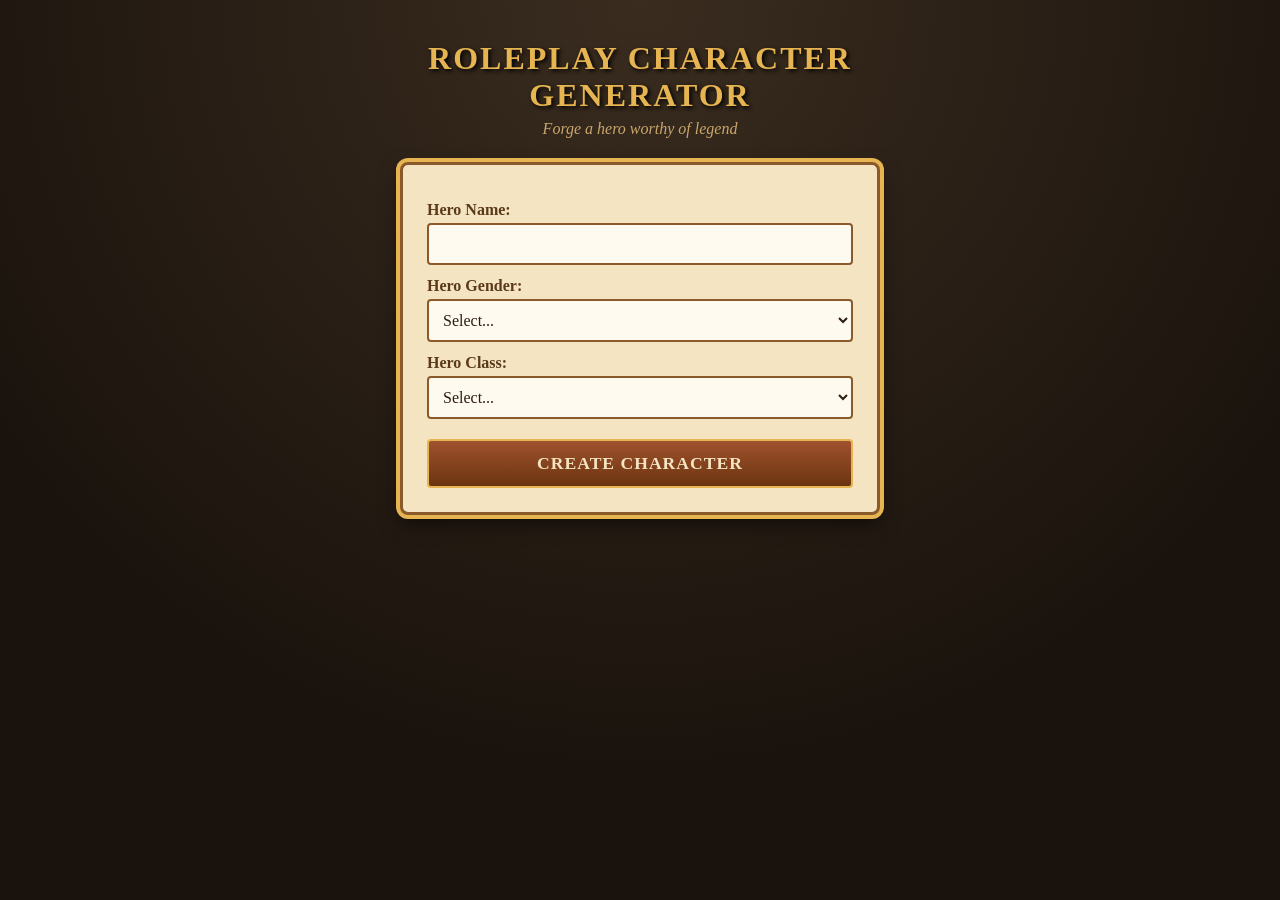
<file: week-2/index.html>
<!DOCTYPE html>
<html lang="en">
  <head>
    <!--
    Pragmatic JavaScript
    Chapter 1
    Programming Assignment

    Author: Daniel Topete
    Date: 10/30/2026
    Filename: index.html
  -->
    <meta charset="utf-8" />
    <meta name="viewport" content="width=device-width, initial-scale=1" />
    <title>Roleplay Character Generator</title>
    <link rel="stylesheet" type="text/css" href="styles.css" />
  </head>
  <body>
    <div id="mainContainer">
      <h1>Roleplay Character Generator</h1>
      <p class="subtitle">Forge a hero worthy of legend</p>

      <form id="characterForm">
        <label for="heroName">Hero Name:</label><br />
        <input type="text" id="heroName" name="heroName" required /><br />
        <label for="heroGender">Hero Gender:</label><br />
        <select id="heroGender" name="heroGender" required>
          <option value="">Select...</option>
          <option value="male">Male</option>
          <option value="female">Female</option>
          <option value="other">Other</option></select>
          <br />
        <label for="heroClass">Hero Class:</label><br />
        <select id="heroClass" name="heroClass" required>
          <option value="">Select...</option>
          <option value="warrior">Warrior</option>
          <option value="mage">Mage</option>
          <option value="rogue">Rogue</option></select>
          <br />
        <button id="generateHero">Create Character</button>
      </form>

      <div id="characterOutput"></div>
    </div>

    <script src="script.js"></script>
  </body>
</html>
</file>
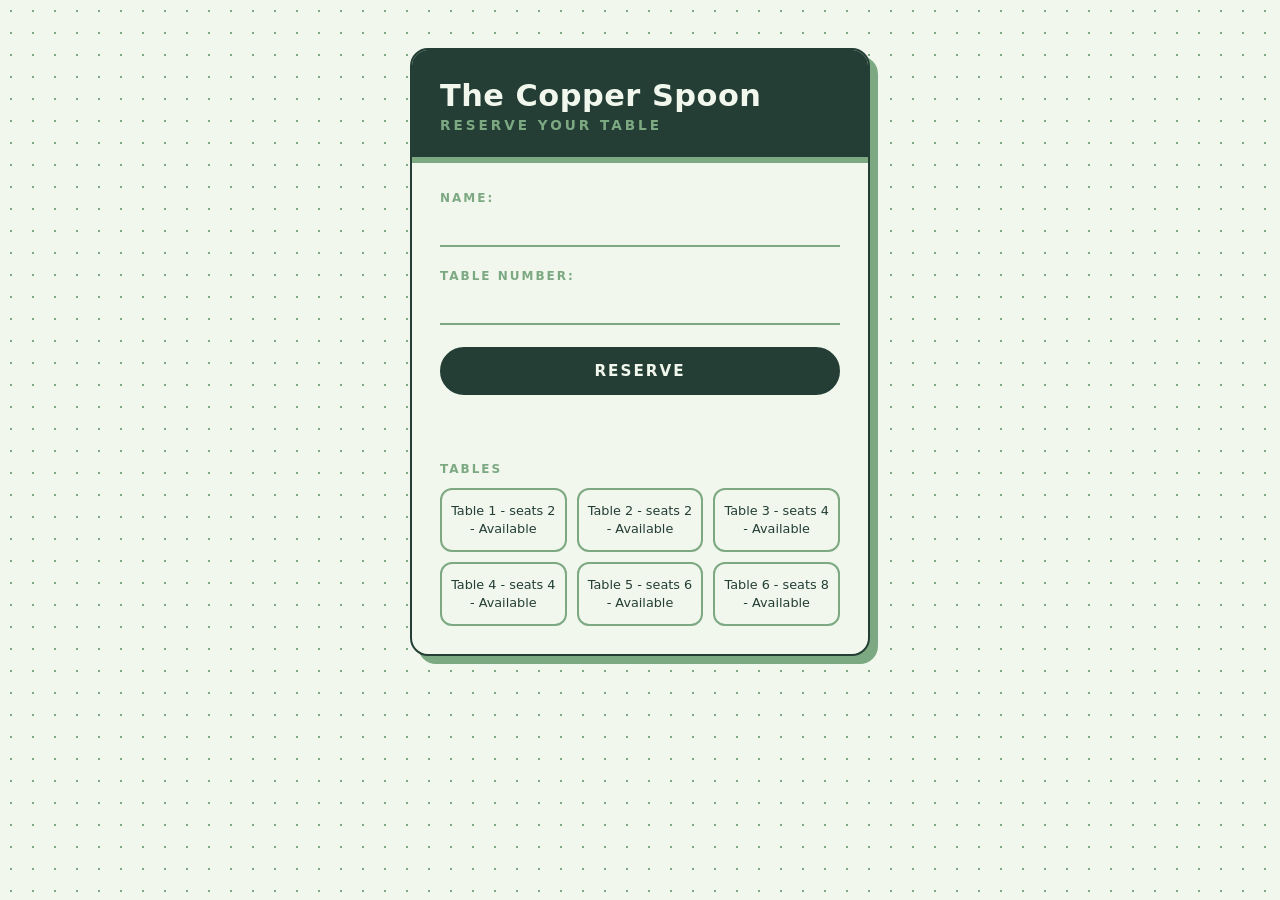
<file: week-5/restaurant-reservation/index.html>
<!doctype html>
<html lang="en">
  <head>
    <!--
      Pragmatic JavaScript
      Chapter 2
      Programming Assignment

      Author: Daniel Topete
      Date: 11/20/2026
      Filename: index.html
    -->
    <meta charset="utf-8" />
    <meta name="viewport" content="width=device-width, initial-scale=1" />
    <title>Table Reservation</title>
    <link rel="stylesheet" type="text/css" href="styles.css" />
  </head>
  <body>
    <div class="form-container">
      <h1>The Copper Spoon</h1>
      <p class="subtitle">Reserve your table</p>

      <form id="reservationForm">
        <label for="name">Name:</label><br />
        <input type="text" id="name" name="name" /><br />
        <label for="tableNumber">Table Number:</label><br />
        <input type="number" id="tableNumber" name="tableNumber" /><br />
        <input type="submit" value="Reserve" />
      </form>
      <p id="message"></p>

      <h2>Tables</h2>
      <ul id="tableStatus"></ul>
    </div>
    <script src="script.js"></script>
  </body>
</html>
</file>
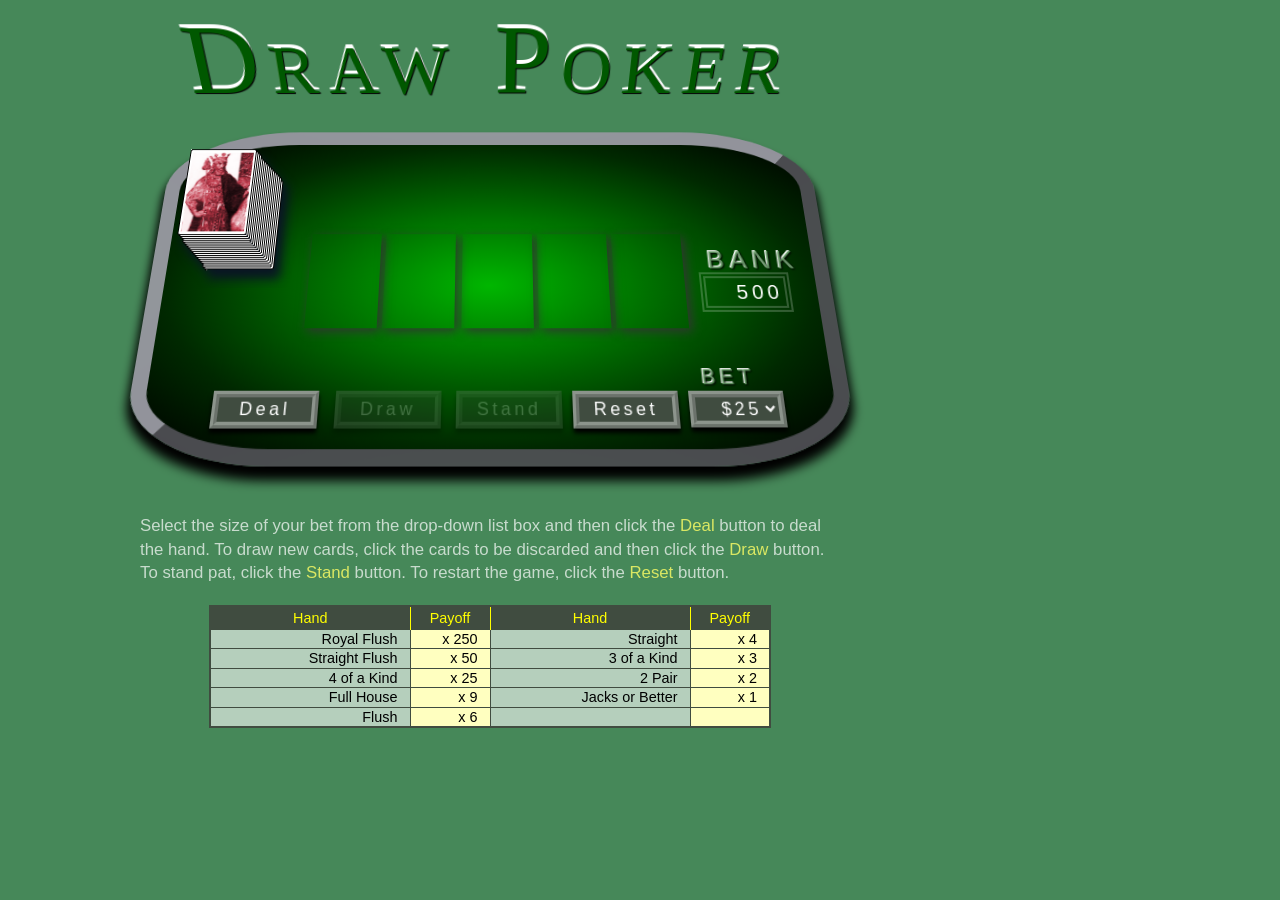
<file: week-1/chapter/js08.html>
<!DOCTYPE html>
<html>
<head>
   <!--
      JavaScript 7th Edition
      Chapter 8
      Chapter Case

      Author: Daniel Topete
      Date: 10/21/2026

      Filename: js08.html
   -->
   <meta charset="utf-8" />
   <meta name="viewport" content="width=device-width,initial-scale=1.0">
   <title>Chapter 8 Case Problem: Draw Poker</title>
   <link rel="stylesheet" href="styles.css" />
   <script src="objects.js" defer></script>
   <script src="js08.js" defer></script>

</head>

<body>
   <section id="pokerTable">
      <h1>Draw Poker</h1>
      <div id="table">

         <img src="cardstack.png" alt="" id="cardstack" />
         <div id="hand">
            <img id="card0" class="cardImg" src="blank.gif" />
            <img id="card1" class="cardImg" src="blank.gif" />
            <img id="card2" class="cardImg" src="blank.gif" />
            <img id="card3" class="cardImg" src="blank.gif" />
            <img id="card4" class="cardImg" src="blank.gif" />
         </div>
         <div id="status"></div>

         <label id="bankLabel" for="bank">BANK</label>
         <input type="text" readonly id="bank" name="bank" />

         <div id="board">
            <input type="button" id="dealB" value="Deal" class="pokerButton" />
            <input type="button" id="drawB" value="Draw" class="pokerButton" disabled />
            <input type="button" id="standB" value="Stand" class="pokerButton" disabled />
            <input type="button" id="resetB" value="Reset" class="pokerButton" />
            <label id="betLabel" for="bet">BET</label>
            <select id="bet" name="bet">
               <option value="25">$25</option>
               <option value="50">$50</option>
               <option value="75">$75</option>
               <option value="100">$100</option>
            </select>
         </div>
      </div>
      <p id="instructions">
         Select the size of your bet from the drop-down list box and then
         click the <strong>Deal</strong> button to deal the hand. To draw new
         cards, click the cards to be discarded and then click the
         <strong>Draw</strong> button. To stand pat, click the
         <strong>Stand</strong> button. To restart the game, click the
         <strong>Reset</strong> button.
      </p>

      <table id="oddsTable">
         <colgroup>
            <col class="firstCol" />
            <col class="secondCol" />
            <col class="firstCol" />
            <col class="secondCol" />
         </colgroup>
         <tr>
            <th>Hand</th>
            <th>Payoff</th>
            <th>Hand</th>
            <th>Payoff</th>
         </tr>
         <tr>
            <td>Royal Flush</td>
            <td>x 250</td>
            <td>Straight</td>
            <td>x 4</td>
         </tr>
         <tr>
            <td>Straight Flush</td>
            <td>x 50</td>
            <td>3 of a Kind</td>
            <td>x 3</td>
         </tr>
         <tr>
            <td>4 of a Kind</td>
            <td>x 25</td>
            <td>2 Pair</td>
            <td>x 2</td>
         </tr>
         <tr>
            <td>Full House</td>
            <td>x 9</td>
            <td>Jacks or Better</td>
            <td>x 1</td>
         </tr>
         <tr>
            <td>Flush</td>
            <td>x 6</td>
            <td></td>
            <td></td>
         </tr>
      </table>

   </section>
</body>
</html>
</file>
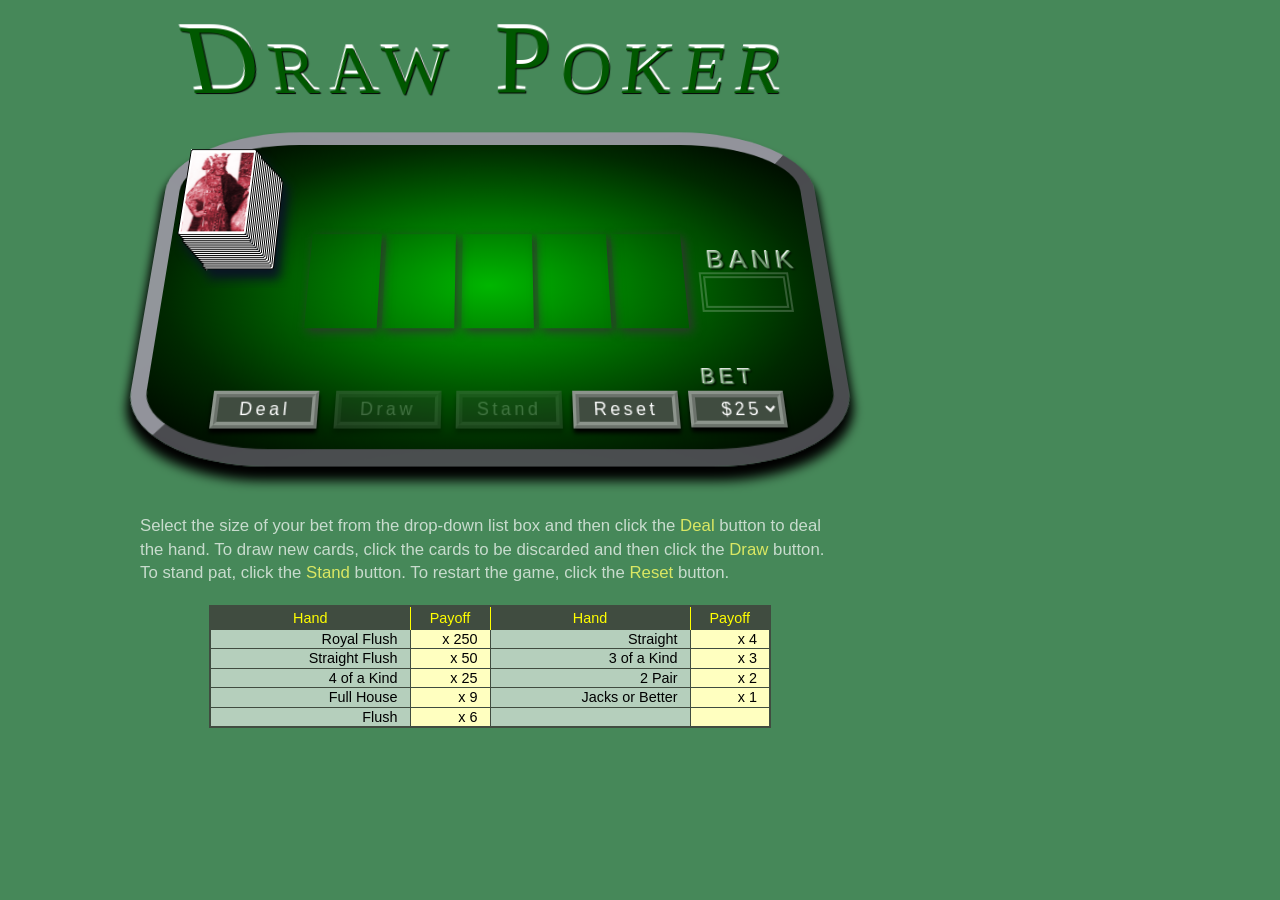
<file: week-1/chapter/js08_txt.html>
<!DOCTYPE html>
<html>
<head>
   <!--
      JavaScript 7th Edition
      Chapter 8
      Chapter Case

      Author: Daniel Topete
      Date: 10/21/2026

      Filename: js08.html
   -->
   <meta charset="utf-8" />
   <meta name="viewport" content="width=device-width,initial-scale=1.0">
   <title>Chapter 8 Case Problem: Draw Poker</title>
   <link rel="stylesheet" href="styles.css" />

</head>

<body>
   <section id="pokerTable">
      <h1>Draw Poker</h1>
      <div id="table">

         <img src="cardstack.png" alt="" id="cardstack" />
         <div id="hand">
            <img id="card0" class="cardImg" src="blank.gif" />
            <img id="card1" class="cardImg" src="blank.gif" />
            <img id="card2" class="cardImg" src="blank.gif" />
            <img id="card3" class="cardImg" src="blank.gif" />
            <img id="card4" class="cardImg" src="blank.gif" />
         </div>
         <div id="status"></div>

         <label id="bankLabel" for="bank">BANK</label>
         <input type="text" readonly id="bank" name="bank" />

         <div id="board">
            <input type="button" id="dealB" value="Deal" class="pokerButton" />
            <input type="button" id="drawB" value="Draw" class="pokerButton" disabled />
            <input type="button" id="standB" value="Stand" class="pokerButton" disabled />
            <input type="button" id="resetB" value="Reset" class="pokerButton" />
            <label id="betLabel" for="bet">BET</label>
            <select id="bet" name="bet">
               <option value="25">$25</option>
               <option value="50">$50</option>
               <option value="75">$75</option>
               <option value="100">$100</option>
            </select>
         </div>
      </div>
      <p id="instructions">
         Select the size of your bet from the drop-down list box and then
         click the <strong>Deal</strong> button to deal the hand. To draw new
         cards, click the cards to be discarded and then click the
         <strong>Draw</strong> button. To stand pat, click the
         <strong>Stand</strong> button. To restart the game, click the
         <strong>Reset</strong> button.
      </p>

      <table id="oddsTable">
         <colgroup>
            <col class="firstCol" />
            <col class="secondCol" />
            <col class="firstCol" />
            <col class="secondCol" />
         </colgroup>
         <tr>
            <th>Hand</th>
            <th>Payoff</th>
            <th>Hand</th>
            <th>Payoff</th>
         </tr>
         <tr>
            <td>Royal Flush</td>
            <td>x 250</td>
            <td>Straight</td>
            <td>x 4</td>
         </tr>
         <tr>
            <td>Straight Flush</td>
            <td>x 50</td>
            <td>3 of a Kind</td>
            <td>x 3</td>
         </tr>
         <tr>
            <td>4 of a Kind</td>
            <td>x 25</td>
            <td>2 Pair</td>
            <td>x 2</td>
         </tr>
         <tr>
            <td>Full House</td>
            <td>x 9</td>
            <td>Jacks or Better</td>
            <td>x 1</td>
         </tr>
         <tr>
            <td>Flush</td>
            <td>x 6</td>
            <td></td>
            <td></td>
         </tr>
      </table>

   </section>
</body>
</html>
</file>
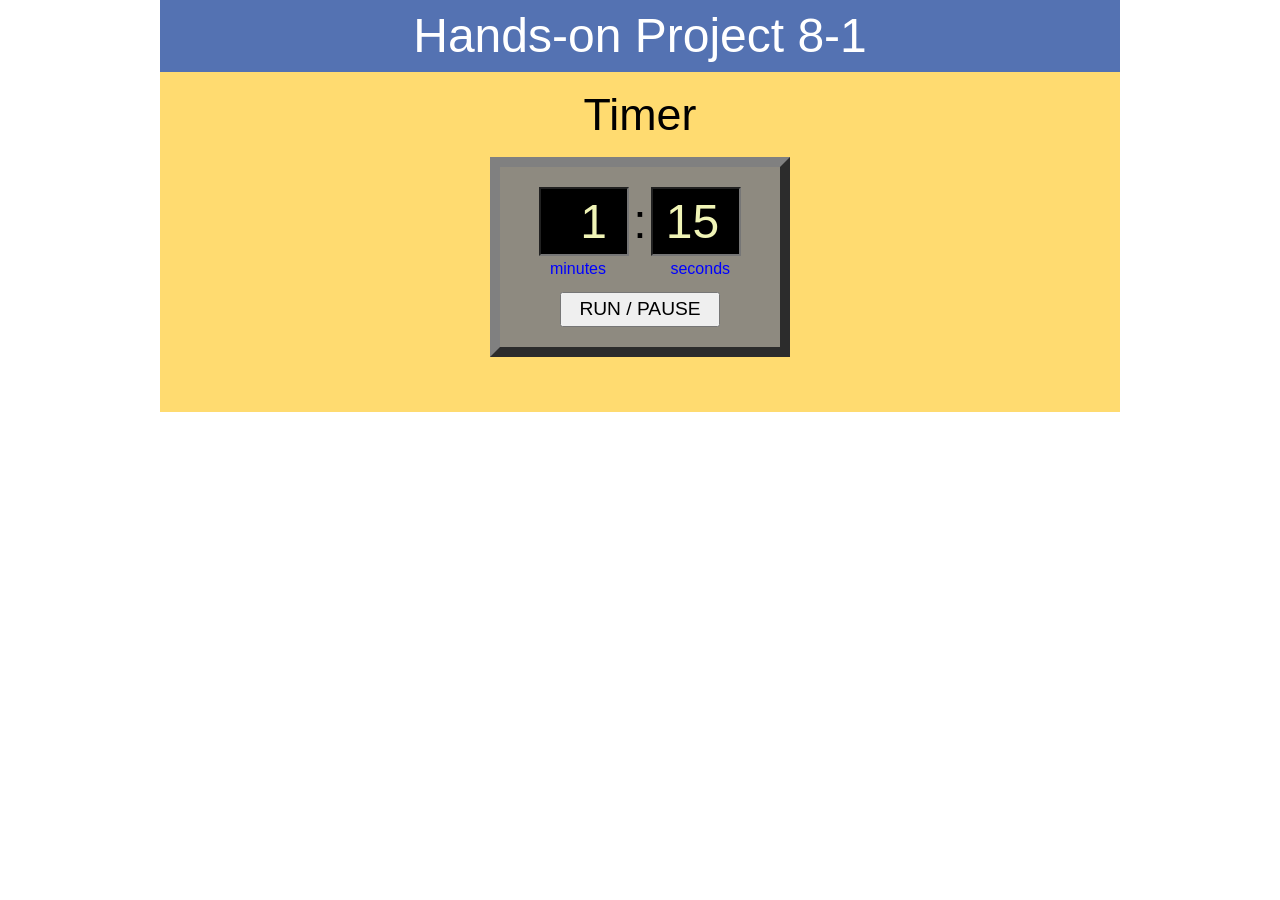
<file: week-1/project08-01/project08-01.html>
<!doctype html>
<html>
  <head>
    <!--
      JavaScript 7th Edition
      Chapter 8
      Hands-on Project 8-1

      Author: Daniel Topete
      Date: 10/23/2026

      Filename: project08-01.html
   -->
    <meta charset="utf-8" />
    <meta name="viewport" content="width=device-width,initial-scale=1.0" />
    <title>Hands-on Project 8-1</title>
    <link rel="stylesheet" href="styles.css" />
    <script src="project08-01.js" defer></script>
  </head>

  <body>
    <header>
      <h1>Hands-on Project 8-1</h1>
    </header>

    <section>
      <h1>Timer</h1>
      <div id="timerClock">
        <input
          id="minutesBox"
          type="number"
          value="1"
          min="0"
          max="10"
          step="1"
        />
        <span id="separator">:</span>
        <input
          id="secondsBox"
          type="number"
          value="15"
          min="0"
          max="59"
          step="1"
        /><br />
        <span id="minLabel">minutes</span> <span id="secLabel">seconds</span>
        <input id="runPauseButton" type="button" value="RUN / PAUSE" />
      </div>
    </section>
  </body>
</html>
</file>
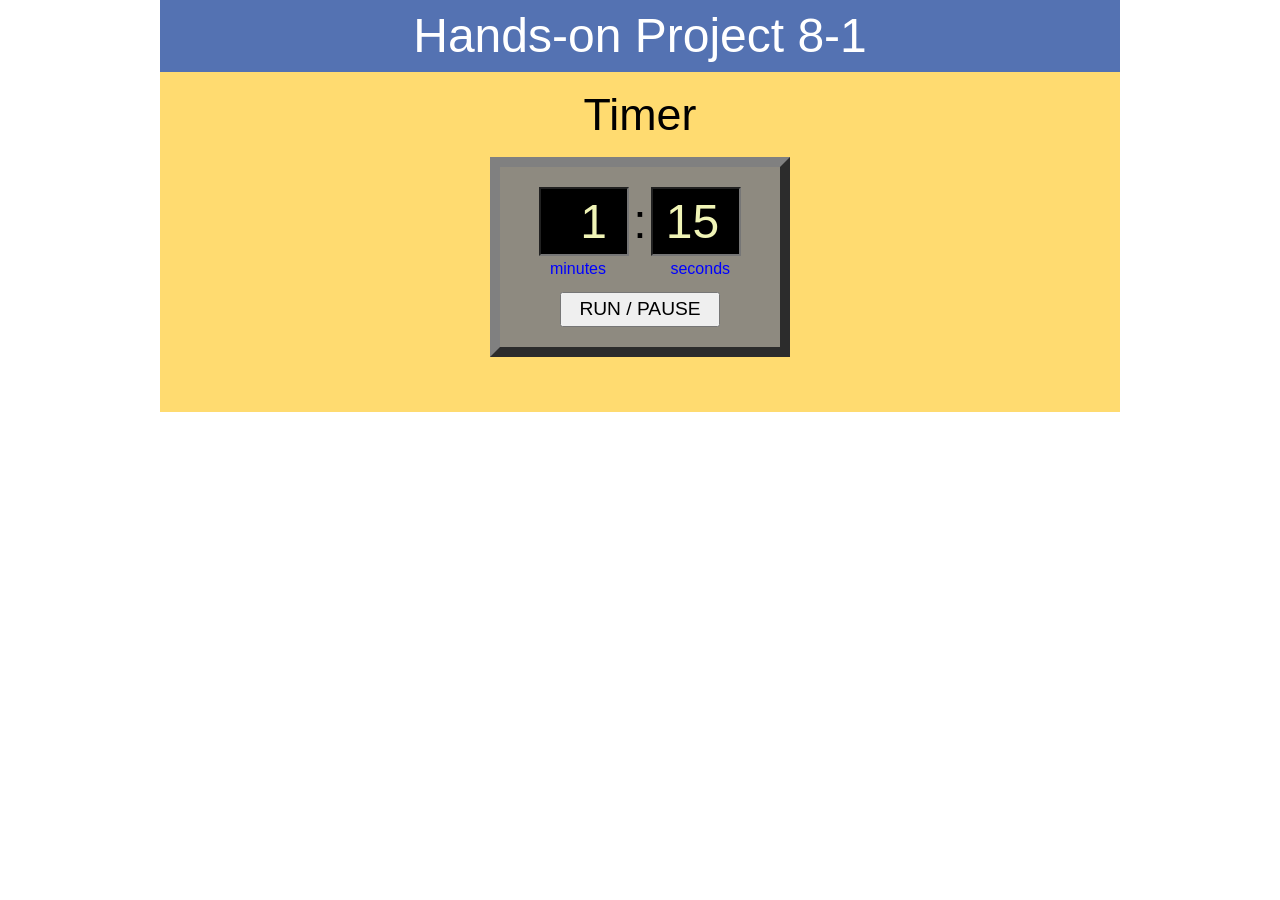
<file: week-1/project08-01/project08-01_txt.html>
<!DOCTYPE html>
<html>
<head>
   <!--
      JavaScript 7th Edition
      Chapter 8
      Hands-on Project 8-1

      Author: Daniel Topete
      Date: 10/23/2026

      Filename: project08-01.html
   -->
   <meta charset="utf-8" />
   <meta name="viewport" content="width=device-width,initial-scale=1.0">
   <title>Hands-on Project 8-1</title>
   <link rel="stylesheet" href="styles.css" />

</head>

<body>
   <header>
      <h1>
         Hands-on Project 8-1
      </h1>
   </header>

   <section>
      <h1>Timer</h1>
      <div id="timerClock">
         <input id="minutesBox" type="number" value="1" min="0" max="10" step="1" />
         <span id="separator">:</span>
         <input id="secondsBox" type="number" value="15" min="0" max="59" step="1" /><br />
         <span id="minLabel">minutes</span> <span id="secLabel">seconds</span>
         <input id="runPauseButton" type="button" value="RUN / PAUSE" />
      </div>
   </section>
</body>
</html>
</file>
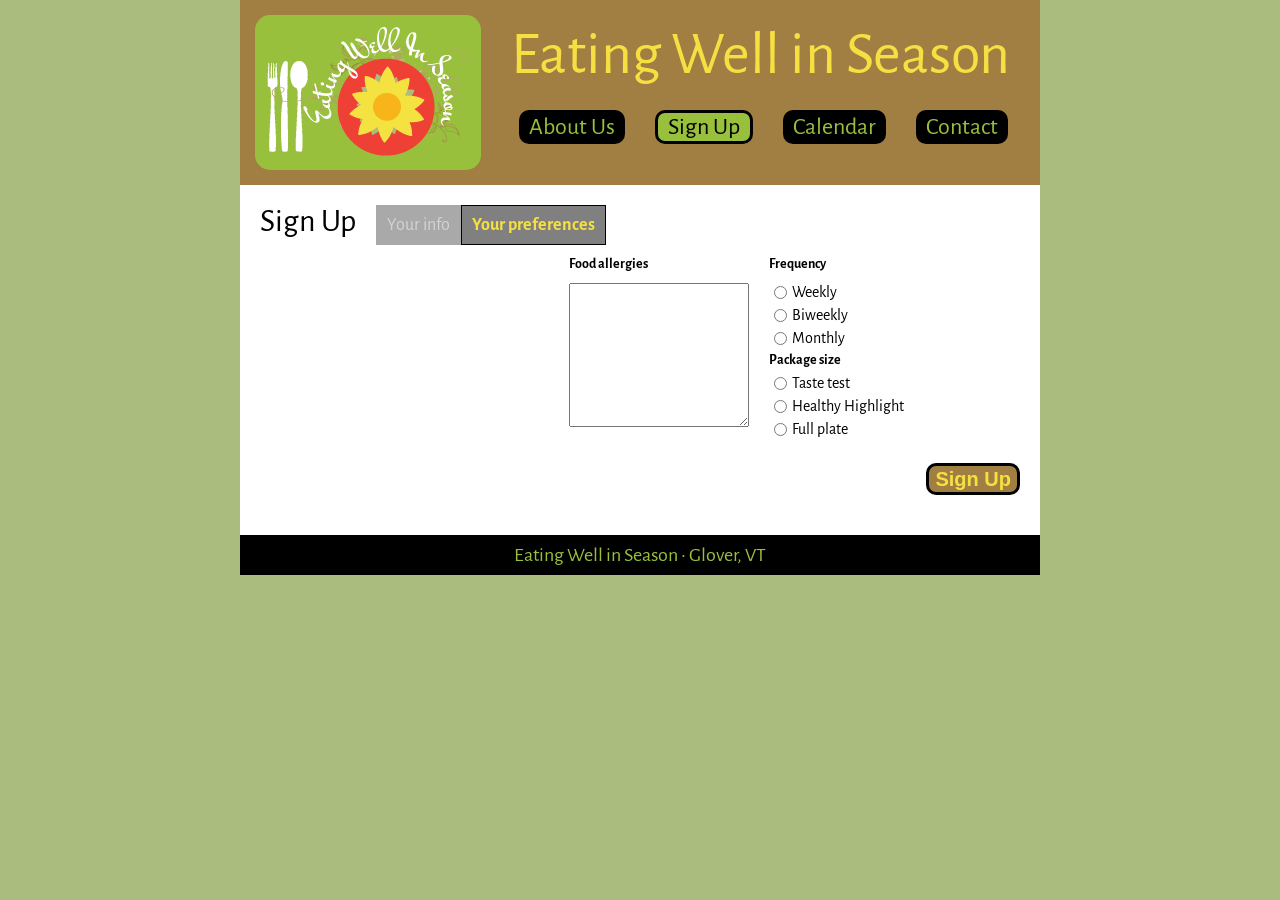
<file: week-3/chapter/js09b.html>
﻿<!doctype html>
<html lang="en">
  <head>
    <!--
      JavaScript 7th Edition
      Chapter 9
      Chapter case

      Eating Well in Season order page
      Author: Daniel Topete
      Date: 11/04/2026

      Filename: js09b.html
   -->
    <meta charset="utf-8" />
    <meta name="viewport" content="width=device-width,initial-scale=1.0" />
    <title>Eating Well in Season - Order</title>
    <link
      rel="stylesheet"
      media="screen and (max-device-width: 400px)"
      href="styleshh.css"
    />
    <link
      rel="stylesheet"
      media="screen and (min-device-width: 401px)"
      href="styles.css"
    />
    <link
      href="http://fonts.googleapis.com/css?family=Alegreya+Sans:400,700"
      rel="stylesheet"
      type="text/css"
    />
    <script src="js09b.js" defer></script>
  </head>

  <body>
    <div id="container">
      <header>
        <h1>
          <img src="ewis.png" alt="Eating Well in Season" title="" />
        </h1>
        <p>Eating Well in Season</p>
      </header>

      <nav>
        <ul>
          <li><a href="#">About Us</a></li>
          <li class="currentPage"><a href="#">Sign Up</a></li>
          <li><a href="#">Calendar</a></li>
          <li><a href="#">Contact</a></li>
        </ul>
      </nav>
    </div>

    <article>
      <h2>Sign Up</h2>

      <div class="trail">
        <div class="otherPage">Your info</div>
        <div class="currentPage">Your preferences</div>
      </div>

      <form>
        <div id="contactInfo"></div>
        <fieldset class="checks" id="fs1">
          <legend>Food allergies</legend>
          <textarea id="allergyDesc" name="allergies"></textarea>
        </fieldset>

        <fieldset class="checks">
          <legend>Frequency</legend>
          <input type="radio" id="weekly" value="Weekly" name="frequency" />
          <label for="weekly" id="weeklyLabel">Weekly</label>
          <input type="radio" id="biweekly" value="Biweekly" name="frequency" />
          <label for="biweekly" id="biweeklyLabel">Biweekly</label>
          <input type="radio" id="monthly" value="Monthly" name="frequency" />
          <label for="monthly" id="monthlyLabel">Monthly</label>
          <legend>Package size</legend>
          <input type="radio" id="taste" value="Taste test" name="size" />
          <label for="taste" id="tasteLabel">Taste test</label>
          <input
            type="radio"
            id="highlight"
            value="Healthy highlight"
            name="size"
          />
          <label for="highlight" id="highlightLabel">Healthy Highlight</label>
          <input type="radio" id="full" value="Full plate" name="size" />
          <label for="full" id="fullLabel">Full plate</label>
        </fieldset>

        <fieldset class="btn">
          <input type="button" id="signupBtn" value="Sign Up" />
        </fieldset>
      </form>
    </article>
    <footer><p>Eating Well in Season &bull; Glover, VT</p></footer>
  </body>
</html>
</file>
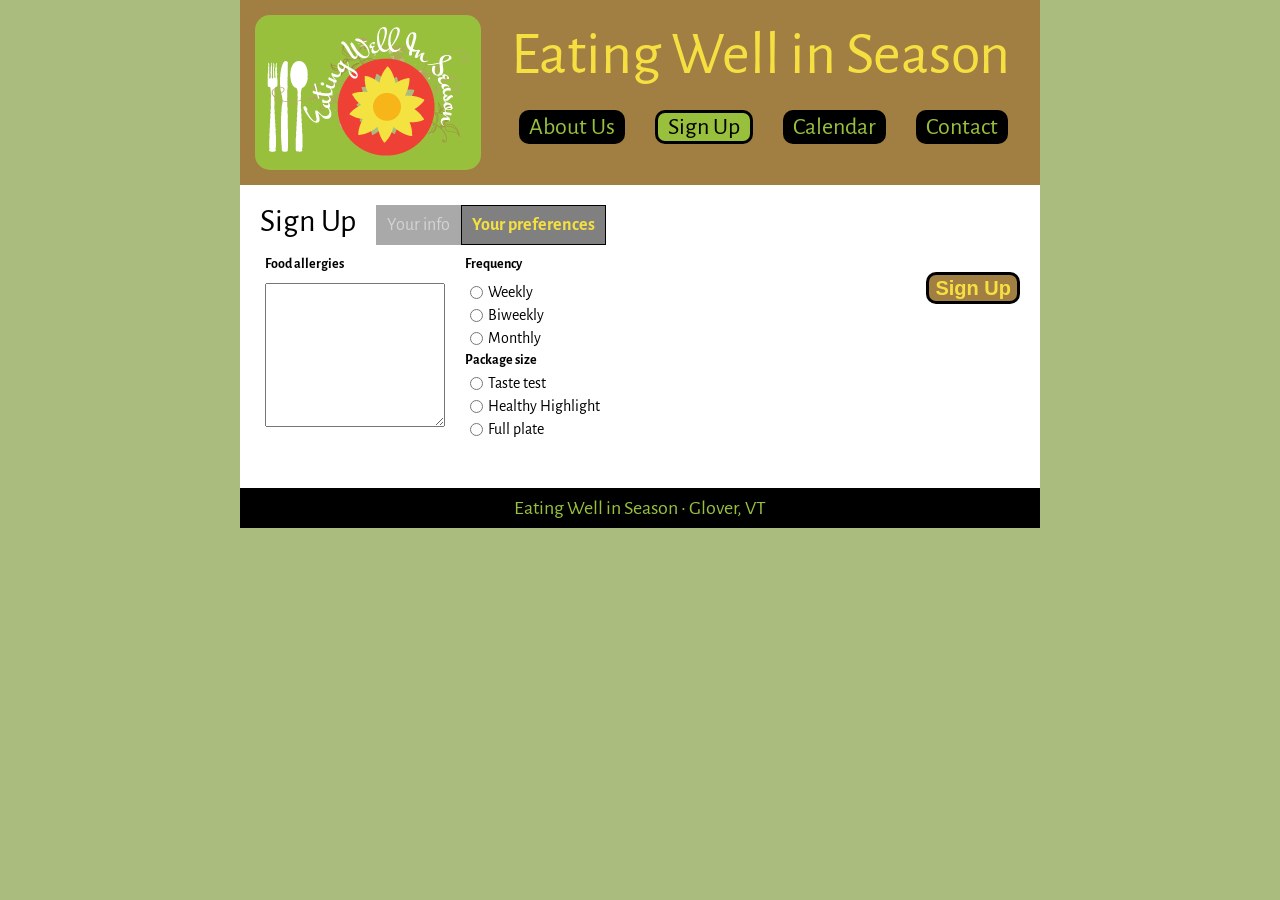
<file: week-3/chapter/js09b_txt.html>
﻿<!DOCTYPE html>
<html lang="en">
<head>
   <!--
      JavaScript 7th Edition
      Chapter 9
      Chapter case

      Eating Well in Season order page
      Author: 
      Date:   

      Filename: js09b.html
   -->
   <meta charset="utf-8" />
   <meta name="viewport" content="width=device-width,initial-scale=1.0">
   <title>Eating Well in Season - Order</title>
   <link rel="stylesheet" media="screen and (max-device-width: 400px)" href="styleshh.css" />
   <link rel="stylesheet" media="screen and (min-device-width: 401px)" href="styles.css" />
   <link href='http://fonts.googleapis.com/css?family=Alegreya+Sans:400,700' rel='stylesheet' type='text/css'>
</head>

<body>
   <div id="container">
      <header>
         <h1>
            <img src="ewis.png" alt="Eating Well in Season" title="" />
         </h1>
         <p>Eating Well in Season</p>
      </header>
   
      <nav>
         <ul>
            <li><a href="#">About Us</a></li>
            <li class="currentPage"><a href="#">Sign Up</a></li>
            <li><a href="#">Calendar</a></li>
            <li><a href="#">Contact</a></li>
        </ul>
      </nav>
   </div>
      
   <article>
      <h2>Sign Up</h2>

      <div class="trail">
         <div class="otherPage">Your info</div>
         <div class="currentPage">Your preferences</div>
      </div>

      <form>
         <div id="contactInfo"></div>
         <fieldset class="checks" id="fs1">
            <legend>Food allergies</legend>
            <textarea id="allergyDesc" name="allergies"></textarea>
         </fieldset>

         <fieldset class="checks">
            <legend>Frequency</legend>
            <input type="radio" id="weekly" value="Weekly" name="frequency" />
            <label for="weekly" id="weeklyLabel">Weekly</label>
            <input type="radio" id="biweekly" value="Biweekly" name="frequency" />
            <label for="biweekly" id="biweeklyLabel">Biweekly</label>
            <input type="radio" id="monthly" value="Monthly" name="frequency" />
            <label for="monthly" id="monthlyLabel">Monthly</label>           
            <legend>Package size</legend>
            <input type="radio" id="taste" value="Taste test" name="size" />
            <label for="taste" id="tasteLabel">Taste test</label>
            <input type="radio" id="highlight" value="Healthy highlight" name="size" />
            <label for="highlight" id="highlightLabel">Healthy Highlight</label>
            <input type="radio" id="full" value="Full plate" name="size" />
            <label for="full" id="fullLabel">Full plate</label>
         </fieldset>        
         
         <fieldset class="btn">
            <input type="button" id="signupBtn" value="Sign Up" />
         </fieldset>

      </form>

   </article>
   <footer><p>Eating Well in Season &bull; Glover, VT</p></footer>
</body>
</html>
</file>
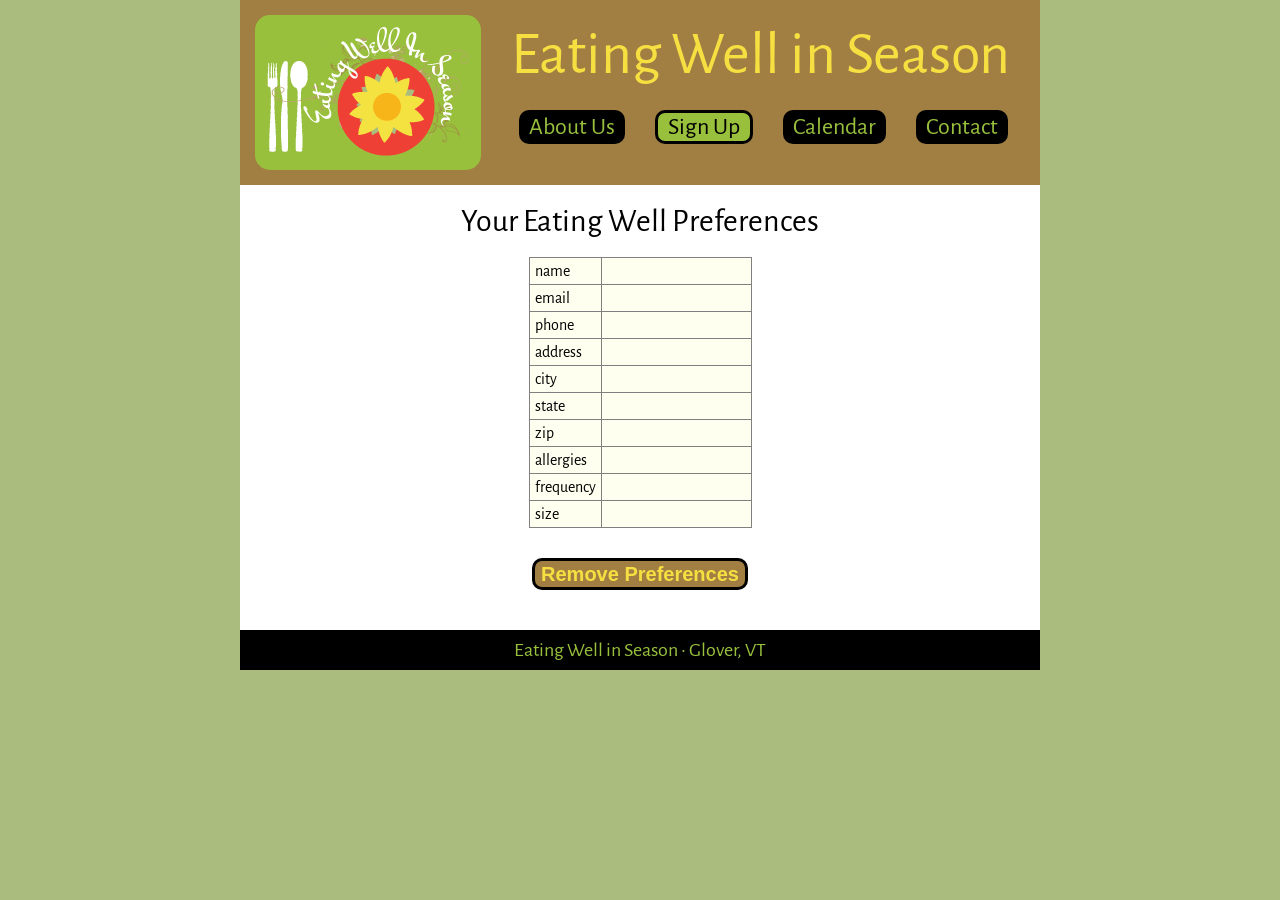
<file: week-3/chapter/js09c.html>
<!doctype html>
<html lang="en">
  <head>
    <!--
      JavaScript 6th Edition
      Chapter 9
      Chapter case

      Eating Well in Season results page
      Author: Daniel Topete
      Date: 11/04/2026

      Filename: results.htm
   -->
    <meta charset="utf-8" />
    <meta name="viewport" content="width=device-width,initial-scale=1.0" />
    <title>Eating Well in Season - Results</title>
    <link
      rel="stylesheet"
      media="screen and (max-device-width: 400px)"
      href="styleshh.css"
    />
    <link
      rel="stylesheet"
      media="screen and (min-device-width: 401px)"
      href="styles.css"
    />
    <link
      href="http://fonts.googleapis.com/css?family=Alegreya+Sans:400,700"
      rel="stylesheet"
      type="text/css"
    />
    <script src="js09c.js" defer></script>
  </head>

  <body>
    <div id="container">
      <header>
        <h1>
          <img src="ewis.png" alt="Eating Well in Season" title="" />
        </h1>
        <p>Eating Well in Season</p>
      </header>

      <nav>
        <ul>
          <li><a href="#">About Us</a></li>
          <li class="currentPage"><a href="#">Sign Up</a></li>
          <li><a href="#">Calendar</a></li>
          <li><a href="#">Contact</a></li>
        </ul>
      </nav>
    </div>

    <article>
      <h2 id="prefHeading">Your Eating Well Preferences</h2>
      <table id="prefTable"></table>

      <input type="button" value="Remove Preferences" id="removePrefBtn" />
    </article>
    <footer><p>Eating Well in Season &bull; Glover, VT</p></footer>
  </body>
</html>
</file>
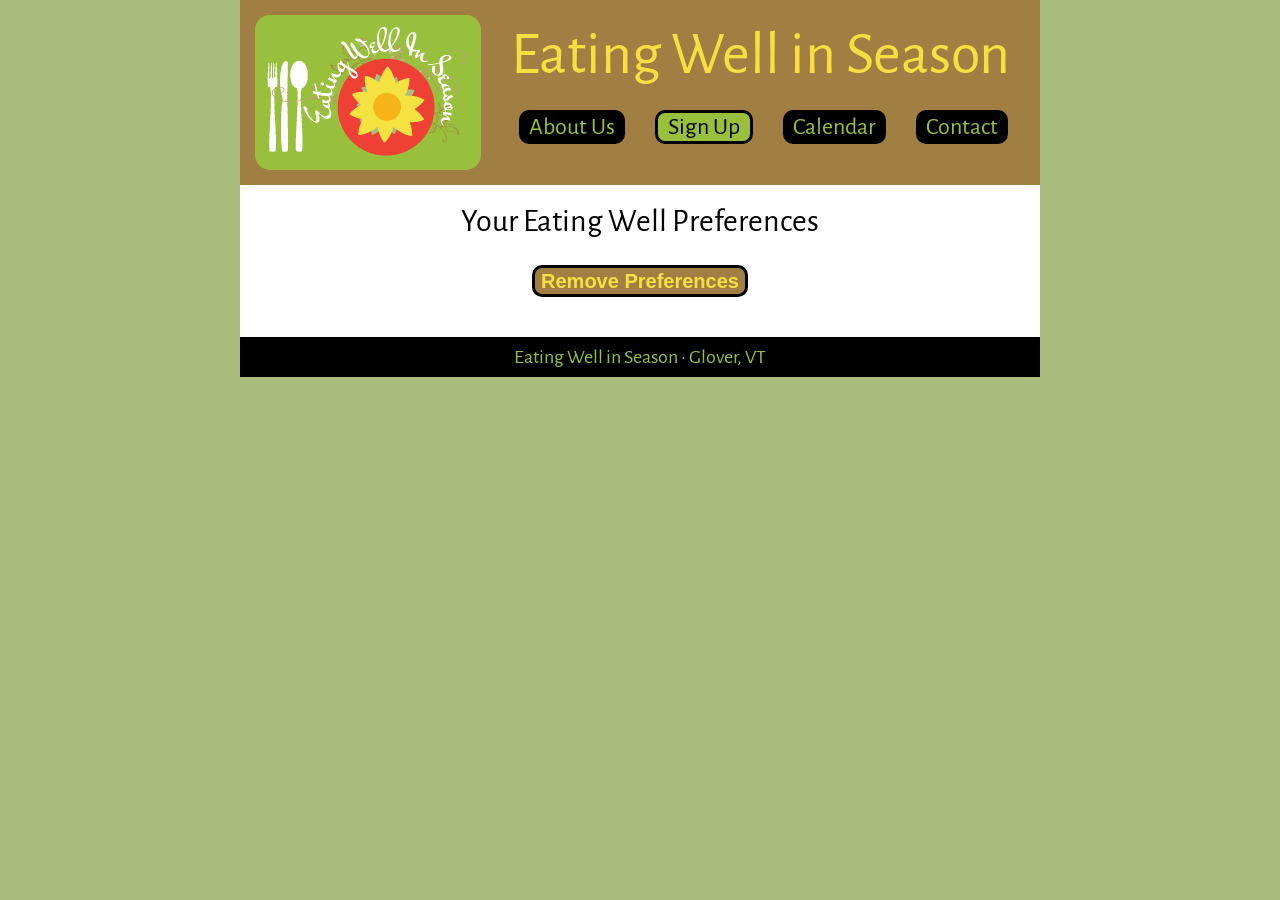
<file: week-3/chapter/js09c_txt.html>
<!DOCTYPE html>
<html lang="en">
<head>
   <!--
      JavaScript 6th Edition
      Chapter 9
      Chapter case

      Eating Well in Season results page
      Author: 
      Date:   

      Filename: results.htm
   -->
   <meta charset="utf-8" />
   <meta name="viewport" content="width=device-width,initial-scale=1.0">
   <title>Eating Well in Season - Results</title>
   <link rel="stylesheet" media="screen and (max-device-width: 400px)" href="styleshh.css" />
   <link rel="stylesheet" media="screen and (min-device-width: 401px)" href="styles.css" />
   <link href='http://fonts.googleapis.com/css?family=Alegreya+Sans:400,700' rel='stylesheet' type='text/css'>   
</head>

<body>
   <div id="container">
      <header>
         <h1>
            <img src="ewis.png" alt="Eating Well in Season" title="" />
         </h1>
         <p>Eating Well in Season</p>
      </header>
   
      <nav>
         <ul>
            <li><a href="#">About Us</a></li>
            <li class="currentPage"><a href="#">Sign Up</a></li>
            <li><a href="#">Calendar</a></li>
            <li><a href="#">Contact</a></li>
        </ul>
      </nav>
   </div>
      
   <article>
      <h2 id="prefHeading">Your Eating Well Preferences</h2>
      <table id="prefTable"></table>
      
      <input type="button" value="Remove Preferences" id="removePrefBtn" />
   </article>
   <footer><p>Eating Well in Season &bull; Glover, VT</p></footer>
</body>
</html>
</file>
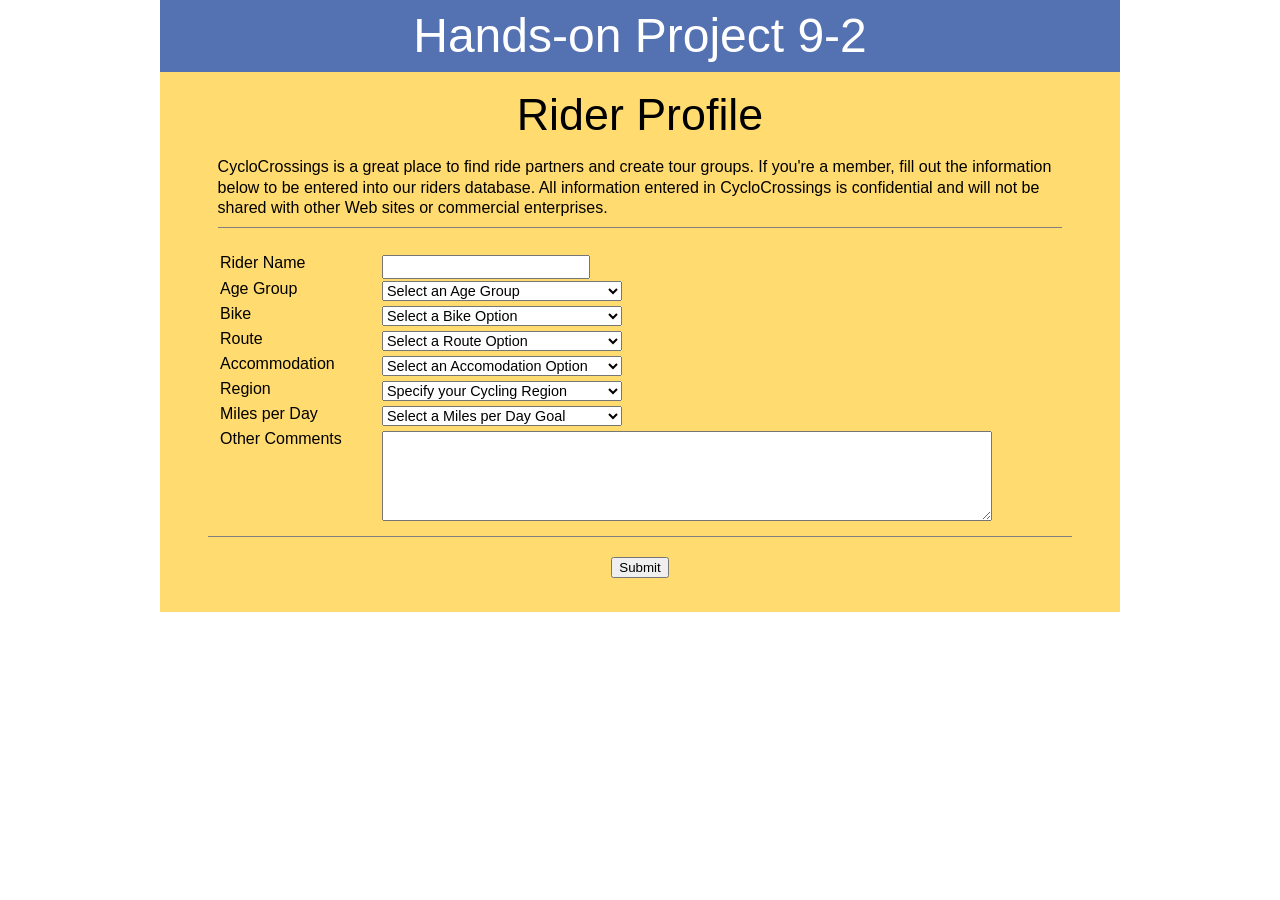
<file: week-3/project09-02/project09-02a.html>
<!doctype html>
<html>
  <head>
    <!--
      JavaScript 7th Edition
      Chapter 9
      Hands-on Project 9-2

      Author: Daniel Topete
      Date: 11/06/2026

      Filename: project09-02a.html
   -->
    <meta charset="utf-8" />
    <title>Hands-on Project 9-2</title>
    <link rel="stylesheet" href="styles.css" />
    <script src="project09-02a.js" defer></script>
  </head>

  <body>
    <header>
      <h1>Hands-on Project 9-2</h1>
    </header>

    <section>
      <h1>Rider Profile</h1>
      <p id="intro">
        CycloCrossings is a great place to find ride partners and create tour
        groups. If you're a member, fill out the information below to be entered
        into our riders database. All information entered in CycloCrossings is
        confidential and will not be shared with other Web sites or commercial
        enterprises.
      </p>

      <table id="profile">
        <colgroup>
          <col id="firstCol" />
          <col id="secondCol" />
        </colgroup>
        <tr>
          <td>Rider Name</td>
          <td>
            <input name="riderName" id="riderName" type="text" />
          </td>
        </tr>
        <tr>
          <td>Age Group</td>
          <td>
            <select name="ageGroup" id="ageGroup" size="1">
              <option value="">Select an Age Group</option>
              <option value="16 - 20">16 - 20</option>
              <option value="21 - 30">21 - 30</option>
              <option value="31 - 40">31 - 40</option>
              <option value="41 - 50">41 - 50</option>
              <option value="51 - 60">51 - 60</option>
              <option value="61 - 70">61 - 70</option>
              <option value="71+">71+</option>
            </select>
          </td>
        </tr>
        <tr>
          <td>Bike</td>
          <td>
            <select name="bikeOption" id="bikeOption" size="1">
              <option value="">Select a Bike Option</option>
              <option value="road">Road Bike</option>
              <option value="mountain">Mountain Bike</option>
              <option value="either">Either</option>
            </select>
          </td>
        </tr>
        <tr>
          <td>Route</td>
          <td>
            <select name="routeOption" id="routeOption" size="1">
              <option value="">Select a Route Option</option>
              <option value="road">Road</option>
              <option value="trail">Trail</option>
              <option value="either">Either</option>
            </select>
          </td>
        </tr>
        <tr>
          <td>Accommodation</td>
          <td>
            <select name="accOption" id="accOption" size="1">
              <option value="">Select an Accomodation Option</option>
              <option value="camping">Camping</option>
              <option value="motel">Motel</option>
              <option value="either">Either</option>
            </select>
          </td>
        </tr>
        <tr>
          <td>Region</td>
          <td>
            <select name="region" id="region" size="1">
              <option value="">Specify your Cycling Region</option>
              <option value="Northeast">Northeast</option>
              <option value="East Coast">East Coast</option>
              <option value="Southeast">Southeast</option>
              <option value="Midwest">Midwest</option>
              <option value="Mountain">Mountain</option>
              <option value="Southwest">Southwest</option>
              <option value="West Coast">West Coast</option>
              <option value="NOrthwest">Northwest</option>
            </select>
          </td>
        </tr>
        <tr>
          <td>Miles per Day</td>
          <td>
            <select name="miles" id="miles" size="1">
              <option value="">Select a Miles per Day Goal</option>
              <option value="21 - 40">21 - 40</option>
              <option value="41 - 60">41 - 60</option>
              <option value="61 - 80">61 - 80</option>
              <option value="21 - 40">81 - 100</option>
              <option value="100+">100+</option>
            </select>
          </td>
        </tr>
        <tr>
          <td>Other Comments</td>
          <td>
            <textarea name="comments" id="comments"></textarea>
          </td>
        </tr>
      </table>

      <p style="text-align: center">
        <input id="submitButton" type="button" value="Submit" />
      </p>
    </section>
  </body>
</html>
</file>
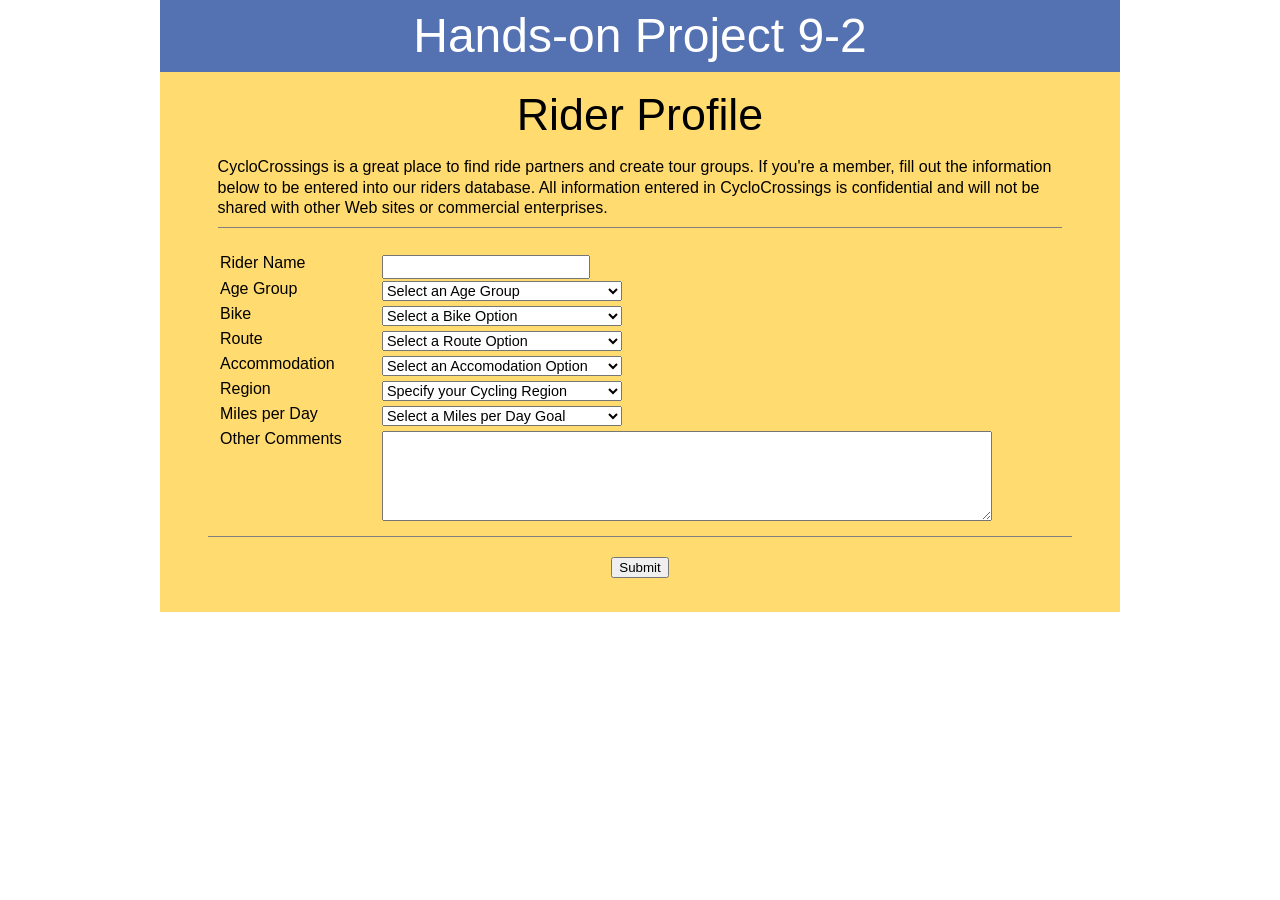
<file: week-3/project09-02/project09-02a_txt.html>
<!DOCTYPE html>
<html>
<head>
   <!--
      JavaScript 7th Edition
      Chapter 9
      Hands-on Project 9-2

      Author:
      Date:

      Filename: project09-02a.html
   -->
   <meta charset="utf-8" />
   <title>Hands-on Project 9-2</title>
   <link rel="stylesheet" href="styles.css" />
</head>

<body>
   <header>
      <h1>
         Hands-on Project 9-2
      </h1>
   </header>

   <section>
      <h1>Rider Profile</h1>
      <p id="intro">
         CycloCrossings is a great place to find ride partners and create
         tour groups. If you're a member, fill out the information below
         to be entered into our riders database. All information entered
         in CycloCrossings is confidential and will not be shared with
         other Web sites or commercial enterprises.
      </p>

      <table id="profile">
        <colgroup>
           <col id="firstCol" />
           <col id="secondCol" />
        </colgroup>
         <tr>
            <td>Rider Name</td>
            <td>
               <input name="riderName" id="riderName" type="text" />
            </td>
         </tr>
         <tr>
            <td>Age Group</td>
            <td>
               <select name="ageGroup" id="ageGroup" size="1">
                  <option value="">Select an Age Group</option>
                  <option value="16 - 20">16 - 20</option>
                  <option value="21 - 30">21 - 30</option>
                  <option value="31 - 40">31 - 40</option>
                  <option value="41 - 50">41 - 50</option>
                  <option value="51 - 60">51 - 60</option>
                  <option value="61 - 70">61 - 70</option>
                  <option value="71+">71+</option>
               </select>
            </td>
         </tr>
         <tr>
            <td>Bike</td>
            <td>
               <select name="bikeOption" id="bikeOption" size="1">
                  <option value="">Select a Bike Option</option>
                  <option value="road">Road Bike</option>
                  <option value="mountain">Mountain Bike</option>
                  <option value="either">Either</option>
               </select>
            </td>
         </tr>
         <tr>
            <td>Route</td>
            <td>
               <select name="routeOption" id="routeOption" size="1">
                  <option value="">Select a Route Option</option>
                  <option value="road">Road</option>
                  <option value="trail">Trail</option>
                  <option value="either">Either</option>
               </select>
            </td>
         </tr>
         <tr>
            <td>Accommodation</td>
            <td>
               <select name="accOption" id="accOption" size="1">
                  <option value="">Select an Accomodation Option</option>
                  <option value="camping">Camping</option>
                  <option value="motel">Motel</option>
                  <option value="either">Either</option>
               </select>
            </td>
         </tr>
         <tr>
            <td>Region</td>
            <td>
               <select name="region" id="region" size="1">
                  <option value="">Specify your Cycling Region</option>
                  <option value="Northeast">Northeast</option>
                  <option value="East Coast">East Coast</option>
                  <option value="Southeast">Southeast</option>
                  <option value="Midwest">Midwest</option>
                  <option value="Mountain">Mountain</option>
                  <option value="Southwest">Southwest</option>
                  <option value="West Coast">West Coast</option>
                  <option value="NOrthwest">Northwest</option>
               </select>
            </td>
         </tr>
         <tr>
            <td>Miles per Day</td>
            <td>
               <select name="miles" id="miles" size="1">
                  <option value="">Select a Miles per Day Goal</option>
                  <option value="21 - 40">21 - 40</option>
                  <option value="41 - 60">41 - 60</option>
                  <option value="61 - 80">61 - 80</option>
                  <option value="21 - 40">81 - 100</option>
                  <option value="100+">100+</option>
               </select>
            </td>
         </tr>
         <tr>
            <td>Other Comments</td>
            <td>
               <textarea name="comments" id="comments"></textarea>
            </td>
         </tr>
      </table>

      <p style="text-align: center">
         <input id="submitButton" type="button" value="Submit" />
      </p>
   </section>
</body>
</html>
</file>
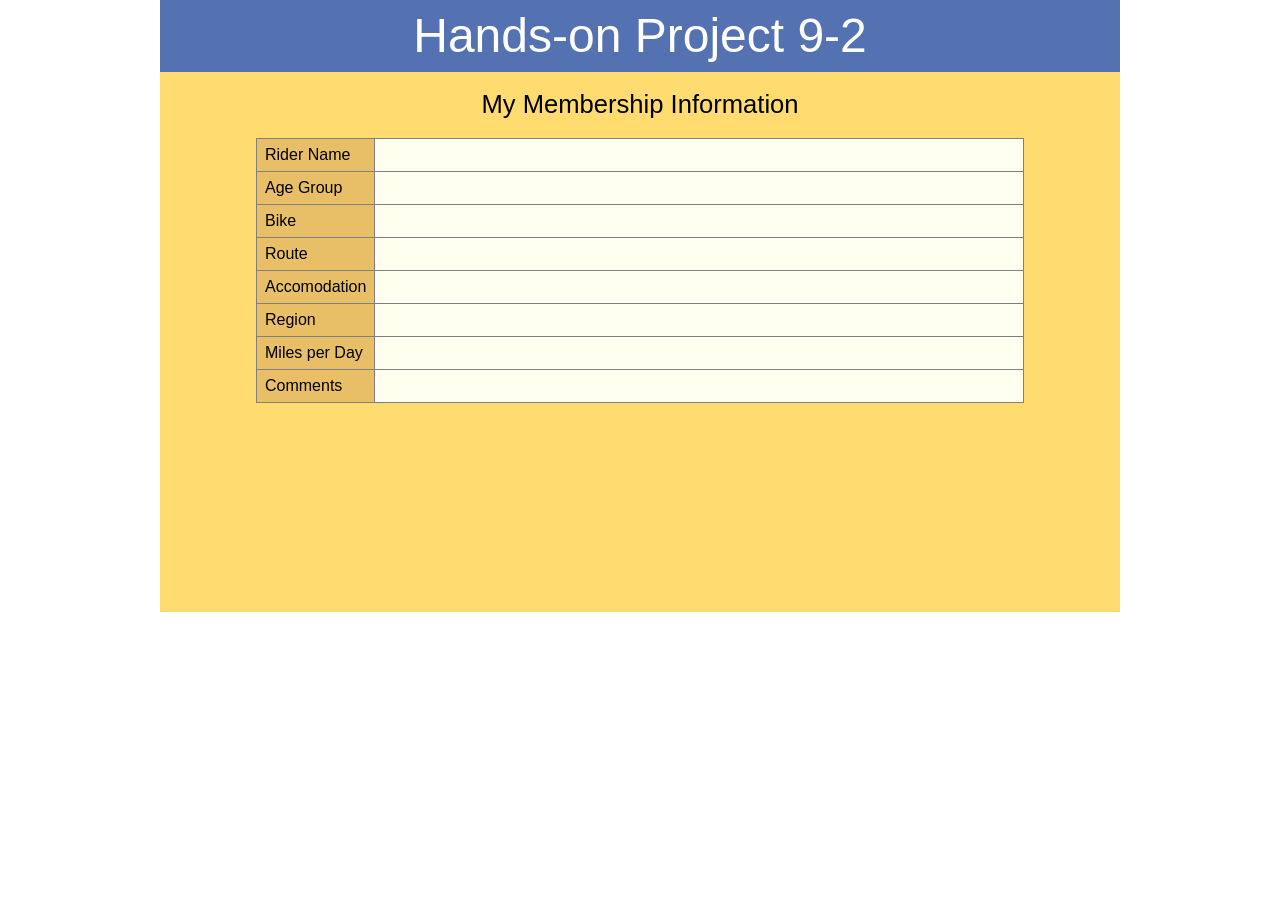
<file: week-3/project09-02/project09-02b.html>
<!doctype html>
<html>
  <head>
    <!--
      JavaScript 7th Edition
      Chapter 8
      Hands-on Project 9-2

      Author: Daniel Topete
      Date: 11/06/2026

      Filename: project09-02b.html
   -->
    <meta charset="utf-8" />
    <meta name="viewport" content="width=device-width,initial-scale=1.0" />
    <title>Hands-on Project 9-2</title>
    <link rel="stylesheet" href="styles.css" />
    <script src="project09-02b.js" defer></script>
  </head>

  <body>
    <header>
      <h1>Hands-on Project 9-2</h1>
    </header>

    <section>
      <h1 id="h2b">My Membership Information</h1>

      <table id="order">
        <tr>
          <th>Rider Name</th>
          <td id="riderName"></td>
        </tr>
        <tr>
          <th>Age Group</th>
          <td id="ageGroup"></td>
        </tr>
        <tr>
          <th>Bike</th>
          <td id="bikeOption"></td>
        </tr>
        <tr>
          <th>Route</th>
          <td id="routeOption"></td>
        </tr>
        <tr>
          <th>Accomodation</th>
          <td id="accOption"></td>
        </tr>
        <tr>
          <th>Region</th>
          <td id="region"></td>
        </tr>
        <tr>
          <th>Miles per Day</th>
          <td id="miles"></td>
        </tr>
        <tr>
          <th>Comments</th>
          <td id="comments"></td>
        </tr>
      </table>
    </section>
  </body>
</html>
</file>
<file: week-2/styles.css>
/*
  Pragmatic JavaScript
  Chapter 1
  Programming Assignment

  Author: Daniel Topete
  Date: 10/30/2026
  Filename: styles.css
*/

/* Fantasy theme: dark stone background with parchment panels and gold trim */
body {
  margin: 0;
  min-height: 100vh;
  padding: 40px 16px;
  box-sizing: border-box;
  background: radial-gradient(circle at top, #3a2c1f 0%, #1a130d 70%);
  font-family: Georgia, "Times New Roman", serif;
  color: #2b1d0e;
}

#mainContainer {
  max-width: 480px;
  margin: 0 auto;
}

h1 {
  margin: 0;
  text-align: center;
  color: #e6b450;
  font-size: 2rem;
  letter-spacing: 2px;
  text-transform: uppercase;
  text-shadow: 2px 2px 4px #000;
}

.subtitle {
  margin: 6px 0 24px;
  text-align: center;
  color: #c9a66b;
  font-style: italic;
}

/* Form panel */
#characterForm {
  padding: 24px;
  background: #f4e4c1;
  border: 3px solid #8b5a2b;
  border-radius: 8px;
  box-shadow: 0 0 0 4px #e6b450, 0 8px 20px rgba(0, 0, 0, 0.6);
}

#characterForm label {
  display: inline-block;
  margin-top: 12px;
  margin-bottom: 4px;
  font-weight: bold;
  color: #5a3a1a;
}

#characterForm input,
#characterForm select {
  width: 100%;
  box-sizing: border-box;
  padding: 10px;
  font-family: inherit;
  font-size: 1rem;
  color: #2b1d0e;
  background: #fffaf0;
  border: 2px solid #8b5a2b;
  border-radius: 4px;
}

#characterForm input:focus,
#characterForm select:focus {
  outline: none;
  border-color: #e6b450;
  box-shadow: 0 0 6px #e6b450;
}

#generateHero {
  display: block;
  width: 100%;
  margin-top: 20px;
  padding: 12px;
  font-family: inherit;
  font-size: 1.1rem;
  font-weight: bold;
  letter-spacing: 1px;
  text-transform: uppercase;
  color: #f4e4c1;
  background: linear-gradient(#a0522d, #6b3410);
  border: 2px solid #e6b450;
  border-radius: 4px;
  cursor: pointer;
  transition: transform 0.1s, box-shadow 0.2s;
}

#generateHero:hover {
  box-shadow: 0 0 12px #e6b450;
}

#generateHero:active {
  transform: scale(0.98);
}

/* Character card (hidden until a character is created) */
#characterOutput:empty {
  display: none;
}

.card {
  margin-top: 28px;
  padding: 24px;
  background: #f4e4c1;
  border: 3px solid #8b5a2b;
  border-radius: 8px;
  border-top-width: 10px;
  box-shadow: 0 8px 20px rgba(0, 0, 0, 0.6);
  animation: reveal 0.4s ease-out;
}

.card p {
  margin: 0;
  padding: 8px 0;
  font-size: 1.1rem;
  overflow-wrap: anywhere;
  border-bottom: 1px solid #c9a66b;
}

.card p:last-child {
  border-bottom: none;
}

/* The first line holds the hero's name, so give it more weight */
.card p:first-child {
  font-size: 1.5rem;
  color: #5a3a1a;
}

.card strong {
  color: #8b5a2b;
  margin-right: 4px;
}

/* Class-specific accent colors */
.card.warrior {
  border-top-color: #a32020;
}

.card.mage {
  border-top-color: #2e4fa3;
}

.card.rogue {
  border-top-color: #2f6b3a;
}

@keyframes reveal {
  from {
    opacity: 0;
    transform: translateY(10px);
  }
  to {
    opacity: 1;
    transform: translateY(0);
  }
}
</file>
<file: week-5/restaurant-reservation/styles.css>
/*
  Pragmatic JavaScript
  Chapter 2
  Programming Assignment

  Author: Daniel Topete
  Date: 11/20/2026
  Filename: styles.css
*/

/*
  Garden cafe theme built from three colors:
    --mint:   #f1f7ed  (light background / text on dark)
    --forest: #243e36  (headings, buttons, reserved tables)
    --sage:   #7ca982  (accents, borders, available tables)
*/
:root {
  --mint: #f1f7ed;
  --forest: #243e36;
  --sage: #7ca982;
}

* {
  box-sizing: border-box;
}

body {
  margin: 0;
  min-height: 100vh;
  padding: 48px 16px;
  background-color: var(--mint);
  /* soft sage dot pattern */
  background-image: radial-gradient(var(--sage) 1px, transparent 1px);
  background-size: 22px 22px;
  font-family:
    "Segoe UI",
    system-ui,
    -apple-system,
    Helvetica,
    Arial,
    sans-serif;
  color: var(--forest);
}

/* Card with a dark forest header band */
.form-container {
  max-width: 460px;
  margin: 0 auto;
  padding: 0 28px 28px;
  background: var(--mint);
  border: 2px solid var(--forest);
  border-radius: 18px;
  overflow: hidden;
  box-shadow: 8px 8px 0 var(--sage);
}

h1 {
  margin: 0 -28px;
  padding: 28px 28px 4px;
  background: var(--forest);
  color: var(--mint);
  font-size: 1.9rem;
  font-weight: 700;
  letter-spacing: 0.5px;
}

.subtitle {
  margin: 0 -28px 28px;
  padding: 0 28px 24px;
  background: var(--forest);
  border-bottom: 6px solid var(--sage);
  color: var(--sage);
  font-size: 0.85rem;
  font-weight: 600;
  letter-spacing: 3px;
  text-transform: uppercase;
}

/* Form: small uppercase labels, underlined inputs */
form br {
  display: none;
}

label {
  display: block;
  margin-bottom: 4px;
  font-size: 0.75rem;
  font-weight: 700;
  letter-spacing: 2px;
  text-transform: uppercase;
  color: var(--sage);
}

input[type="text"],
input[type="number"] {
  display: block;
  width: 100%;
  margin: 0 0 22px;
  padding: 8px 2px;
  border: none;
  border-bottom: 2px solid var(--sage);
  border-radius: 0;
  background: transparent;
  font-family: inherit;
  font-size: 1.1rem;
  color: var(--forest);
}

input[type="text"]:focus,
input[type="number"]:focus {
  outline: none;
  border-bottom-color: var(--forest);
}

input[type="submit"] {
  display: block;
  width: 100%;
  margin-top: 6px;
  padding: 13px;
  border: 2px solid var(--forest);
  border-radius: 999px;
  background: var(--forest);
  color: var(--mint);
  font-family: inherit;
  font-size: 0.95rem;
  font-weight: 700;
  letter-spacing: 2px;
  text-transform: uppercase;
  cursor: pointer;
  transition:
    background 0.2s,
    color 0.2s;
}

input[type="submit"]:hover {
  background: var(--sage);
  border-color: var(--sage);
  color: var(--forest);
}

/* Reservation result messages */
#message {
  min-height: 1.2em;
  margin: 18px 0 0;
  font-weight: 600;
}

#message.success,
#message.error,
#message.pending {
  padding: 12px 16px;
  border-radius: 12px;
}

#message.success::before,
#message.error::before {
  display: inline-block;
  width: 1.4em;
  font-weight: 700;
}

#message.success {
  background: var(--sage);
  color: var(--forest);
}

#message.success::before {
  content: "\2713"; /* check mark */
}

#message.error {
  background: var(--forest);
  color: var(--mint);
}

#message.error::before {
  content: "\2715"; /* x mark */
  color: var(--sage);
}

#message.pending {
  border: 2px dashed var(--sage);
  color: var(--sage);
  font-style: italic;
}

/* Table availability shown as a grid of tiles */
h2 {
  margin: 30px 0 12px;
  font-size: 0.75rem;
  font-weight: 700;
  letter-spacing: 2px;
  text-transform: uppercase;
  color: var(--sage);
}

#tableStatus {
  display: grid;
  grid-template-columns: repeat(3, 1fr);
  gap: 10px;
  margin: 0;
  padding: 0;
  list-style: none;
}

#tableStatus li {
  padding: 12px 8px;
  border: 2px solid var(--sage);
  border-radius: 12px;
  text-align: center;
  font-size: 0.8rem;
  line-height: 1.4;
}

#tableStatus li.available {
  background: var(--mint);
  color: var(--forest);
}

#tableStatus li.reserved {
  background: var(--forest);
  border-color: var(--forest);
  color: var(--mint);
}

@media (max-width: 400px) {
  #tableStatus {
    grid-template-columns: repeat(2, 1fr);
  }
}
</file>
<file: week-1/chapter/styles.css>
/*  JavaScript 7th Edition
    Chapter 8
    Chapter Case

    Filename: styles.css
*/

/* apply a natural box layout model to all elements */
* {
   -moz-box-sizing: border-box;
   -webkit-box-sizing: border-box;
   box-sizing: border-box;
}

/* reset rules */
html, body, div, span, applet, object, iframe,
h1, h2, h3, h4, h5, h6, p, blockquote, pre,
a, abbr, acronym, address, big, cite, code,
del, dfn, em, img, ins, kbd, q, s, samp,
small, strike, strong, sub, sup, tt, var,
b, u, i, center,
dl, dt, dd, ol, ul, li,
fieldset, form, label, legend,
table, caption, tbody, tfoot, thead, tr, th, td,
article, aside, canvas, details, embed, 
figure, figcaption, footer, header, hgroup, 
menu, nav, output, ruby, section, summary,
time, mark, audio, video {
   margin: 0;
   padding: 0;
   border: 0;
   font-size: 100%;
   font: inherit;
   vertical-align: baseline;
}

/* HTML5 display-role reset for older browsers */
article, aside, details, figcaption, figure, 
footer, header, hgroup, menu, nav, section {
   display: block;
}

body {
   line-height: 1;
   width: 1000px;
   background: white;
   margin: 0 auto;
   font-family: Arial, Helvetica, sans-serif; 
}

ol, ul {
   list-style: none;
}


/* Styles for this Project */


html {
   font-family: Verdana, Geneva, sans-serif;
   font-size: 12px;
}


body {
   margin: 0px auto;
   display: -webkit-flex;
   display: flex;
   -webkit-flex-flow: row wrap;
   flex-flow: row wrap;
   background-color: rgb(70, 136, 89);
}

/* Poker Table Styles */



section#pokerTable h1 {
   text-align: center;
   font-size: 8.5em;
   font-family: Impact, Haettenschweiler, "Franklin Gothic Bold", "Arial Black", "sans-serif";
   color: rgb(0, 88, 0);
   letter-spacing: 0.1em;
   margin: 10px 0 0;
   font-weight: normal;
   font-variant: small-caps;
   text-shadow: black 1px 1px 1px, white 0px -4px 0px;
   transform: perspective(350px) rotateX(-15deg);
}

div#table {
   width: 682px;
   height: 337px;
   position: relative;
   margin: 5px auto 20px;
   transform: perspective(350px) rotateX(10deg);
   background: radial-gradient(farthest-corner,  rgb(0, 182, 0), rgb(0, 121, 0) 30%, rgb(0, 41, 0) 70%, black);
   border: 15px outset rgba(162, 162, 172, 0.9);
   border-radius: 20%;
   box-shadow: black 0px 10px 10px 2px;
}

div#table img#cardstack {
   display: block;
   position: absolute;
   top: 5px;
   left: 5px;
}

div#table img.cardImg {
   display: block; 
   width: 71px; 
   height: 96px; 
   cursor: pointer;
   position: absolute;
   top: 100px;
   box-shadow: rgb(51, 51, 51) 3px 3px 10px;
}

div#table img#card0 {
   left: 144px; 
}
div#table img#card1 {
   left: 220px; 
}
div#table img#card2 {
   left: 298px;
}
div#table img#card3 {
   left: 374px;
}
div#table img#card4 {
   left: 450px;
}

div#status {
   position: absolute; 
   top: 220px; 
   left: 165px;
   width: 375px; 
   text-align: center;
   color: yellow; 
   font-size: 1.8em; 
   letter-spacing: 0.3em;
}

input.pokerButton, select#bet {
   position: absolute; 
   top: 255px;
   text-align: center;
   display: block; 
   width: 100px;
   font-size: 1.4em; 
   color: white;
   letter-spacing: 0.2em;
   background-color: rgb(64, 76, 64);
   border: 6px ridge rgba(255, 255, 255, 0.4);
   cursor: pointer; 
   box-shadow: black 0px 4px 4px;
   opacity: 1;
}

input.pokerButton:disabled, select#bet:disabled {
   opacity: 0.25;
}

input#dealB {
   left: 64px;
}
input#drawB {
   left: 180px; 
}
input#standB {
   left: 294px;
}
input#resetB {
   left: 404px;
}


label#betLabel {
   font-size: 1.7em;
   text-align: center;
   display: block;
   position: absolute;
   top: 232px;
   left: 514px;
   width: 80px;
   color: rgba(121, 181, 121, 0.7);
   text-shadow: black 1px 1px 2px, white -1px -1px 0px;
   letter-spacing: 0.2em;
}

label#bankLabel {
   font-size: 2.2em;
   text-align: center;
   display: block;
   position: absolute;
   top: 114px;
   left: 532px;
   width: 120px;
   color: rgba(121, 181, 121, 0.7);
   text-shadow: black 1px 1px 2px, white -1px -1px 0px;
   letter-spacing: 0.2em;
}

input#bank {
   position: absolute; 
   top: 140px;
   left: 536px;
   width: 90px;
   height: 40px;
   display: block; 
   font-size: 1.7em; 
   color: white;
   letter-spacing: 0.2em;
   background-color: transparent;
   border: 6px double rgba(255, 255, 255, 0.2);
   text-align: right;
}

select#bet {
   left: 514px;
   width: 90px;  
   text-align: right;
}

p#instructions {
   margin: 60px auto 20px;
   font-size: 1.4em;
   line-height: 1.4;
   color: rgba(255, 255, 255, 0.7);
   width: 700px;
}

p#instructions strong {
   color: rgba(255, 255, 101, 0.8);
   font-weight: normal;
}

#oddsTable {
   margin: 20px auto;
   background-color: rgba(255, 255, 255, 0.6); 
   border: 2px solid rgb(64, 76, 64);
   border-collapse: collapse;
   font-size: 1.2em;
}

#oddsTable th {
   background-color: rgb(64, 76, 64);
   text-align: center;
   font-weight: normal;
   color: yellow;
   padding: 4px 10px;
   border-right: 1px solid yellow;
   vertical-align: top;
}
#oddsTable td {
   border: 1px solid rgb(64, 76, 64);
   text-align: right;
   padding: 2px 12px;
   vertical-align: top;
}
#oddsTable .firstCol {
   width: 200px;
}
#oddsTable .secondCol {
   background-color: rgb(255, 255, 192); 
   width: 80px;
}
</file>
<file: week-1/project08-01/styles.css>
/*  JavaScript 7th Edition
    Chapter 8
    Hands-on Project 8-1

    Filename: styles.css
*/

/* apply a natural box layout model to all elements */
* {
   -moz-box-sizing: border-box;
   -webkit-box-sizing: border-box;
   box-sizing: border-box;
}

/* reset rules */
html, body, div, span, applet, object, iframe,
h1, h2, h3, h4, h5, h6, p, blockquote, pre,
a, abbr, acronym, address, big, cite, code,
del, dfn, em, img, ins, kbd, q, s, samp,
small, strike, strong, sub, sup, tt, var,
b, u, i, center,
dl, dt, dd, ol, ul, li,
fieldset, form, label, legend,
table, caption, tbody, tfoot, thead, tr, th, td,
article, aside, canvas, details, embed, 
figure, figcaption, footer, header, hgroup, 
menu, nav, output, ruby, section, summary,
time, mark, audio, video {
   margin: 0;
   padding: 0;
   border: 0;
   font-size: 100%;
   font: inherit;
   vertical-align: baseline;
}

/* HTML5 display-role reset for older browsers */
article, aside, details, figcaption, figure, 
footer, header, hgroup, menu, nav, section {
   display: block;
}

body {
   line-height: 1;
   width: 960px;
   background: white;
   margin: 0 auto;
   font-family: Verdana, Geneva, sans-serif; 
}

ol, ul {
   list-style: none;
}

/* page header */
header {
   background: #5472B2;
   width: 100%;
   color: #FFFFFF;
   font-size: 48px;
   text-align: center;
   line-height: 1.5em;
   margin-bottom: 0;
}



/*-------------------- Project Styles ------------------*/

section {
   background-color: #FFDB70;
   margin-top: 0;
   padding-bottom: 20px;
   user-select:none;
   height: 340px;
}

section h1 {
   font-size: 2.8em;
   text-align: center;
   margin: 0;
   padding: 20px 0;
}

div#timerClock {
   display: block;
   margin: 0 auto;
   width: 300px;
   background-color: rgba(130, 130, 130, 0.9);
   text-align: center;
   height: 200px;
   border: 10px outset gray;
}
input#minutesBox, input#secondsBox {
   font-size: 3em;
   display: inline-block;
   width: 90px;
   text-align: right;
   padding: 5px;
   background-color: black;
   color:#F0F4B6;
   margin-top: 20px;
   
}

span#separator {
   display: inline-block;
   font-size: 3em;
   text-align: center;
}

span#minLabel, span#secLabel {
   display: inline-block;
   margin: 5px 30px;
   color: blue;
}

input#runPauseButton {
   font-size: 1.2em;
   display: block;
   width: 160px;
   height: 35px;
   margin: 10px auto;
   cursor: pointer;
}
</file>
<file: week-3/chapter/styleshh.css>
/*  JavaScript 7th Edition
    Chapter 9
    Chapter case

    Eating Well in Season
    Handheld style sheet

    Filename: styleshh.css
*/

/* apply a natural box layout model to all elements */
* {
   -moz-box-sizing: border-box;
   -webkit-box-sizing: border-box;
   box-sizing: border-box;
}

/* reset rules */
html, body, div, span, applet, object, iframe,
h1, h2, h3, h4, h5, h6, p, blockquote, pre,
a, abbr, acronym, address, big, cite, code,
del, dfn, em, img, ins, kbd, q, s, samp,
small, strike, strong, sub, sup, tt, var,
b, u, i, center,
dl, dt, dd, ol, ul, li,
fieldset, form, label, legend,
table, caption, tbody, tfoot, thead, tr, th, td,
article, aside, canvas, details, embed, 
figure, figcaption, footer, header,  
menu, nav, output, ruby, section, summary,
time, mark, audio, video {
   margin: 0;
   padding: 0;
   border: 0;
   font-size: 100%;
   font: inherit;
   vertical-align: baseline;
}

/* HTML5 display-role reset for older browsers */
article, aside, details, figcaption, figure, 
footer, header,  menu, nav, section {
   display: block;
}

body {
   line-height: 1;
   margin: 0 auto;
   font-family: "Alegreya Sans", arial, helvetica, sans-serif;
}

ol, ul {
   list-style: none;
}

table {
   border-collapse: collapse;
   border-spacing: 0;
}

a:link, a:visited {
   text-decoration: none;
   color: inherit;
}

a:hover {
   text-decoration: none;
   color: inherit;
}

a:active {
   text-decoration: none;
   color: inherit;
}

/* container */
#container {
   overflow: auto;
   position: relative;
}

/* page header */
header {
   background: rgb(161,127,67);
   overflow: auto;
}

header h1 {
   padding: 10px;
   -webkit-border-radius: 15px;
   -moz-border-radius: 15px;
   border-radius: 15px;
   background: rgb(152,192,61);
   margin: 15px;
   float: left;
}

header h1 img {
   width: 68.6667px;
   height: 44px; 
}

header p {
   color: rgb(246,224,65);
   font-size: 22px;
   padding: 10px;
   text-align: center;
   position: absolute;
   top: 25px;
   right: 5px;
   float: right;
}

/* navigation */
nav {
   padding: 10px 10px 10px 0;
   background: rgb(161,127,67);
   font-size: 16px;
   float: right;
   position: relative;
   width: 100%;
}

nav ul {
   text-align: center;
}

nav ul li {
   padding: 5px;
   display: inline-block;
   margin: 0 4px 5px;
   background: rgb(152,192,61);
   -moz-border-radius: 10px;
   -webkit-border-radius: 10px;
   border-radius: 10px;
   background: black;
   color: rgb(152,192,61);
}

nav ul li.currentPage {
   color: black;
   background: rgb(152,192,61);
   border: 3px solid black;
   padding: 2px 10px;
}

nav ul li:hover {
   box-shadow: 10px 0px 17px white,
               -10px 0px 17px white;
}

nav ul li.currentPage:hover {
   box-shadow: none;
}

/* main content */
article {
   padding: 20px 20px 40px;
   background: white;
   position: relative;
   overflow: auto;
}

article h2 {
   font-size: 32px;
   text-align: left;
   margin-bottom: 20px;
   margin-right: 20px;
   float: left;
}

article h3 {
   font-size: 24px;
   font-weight: 700;
   text-align: center;
   margin-bottom: 0.5em;
}

article div.trail {
   clear: left;
}

article div.otherPage {
   font-size: 18px;
   float: left;
   background: darkgray;
   color: lightgray;
   padding: 10px;
   border: 1px solid darkgray;
   margin-bottom: 1em;
}

article div.currentPage {
   font-size: 18px;
   float: left;
   padding: 10px;
   font-weight: 700;
   background: gray;
   color: rgb(246,224,65);
   border: 1px solid black;
   margin-bottom: 1em;
}

article div.results {
   color: black;
   clear: left;
   background: lightgray;
}

/* form */
form {
   width: 100%;
}

fieldset.text, fieldset.checks {
   padding: 5px;
}

fieldset:first-of-type {
   clear: left;
}

fieldset.btn {
   float: right;
   clear: right;
}

legend {
   font-weight: 700;
   font-size: 18px;
   text-align: left;
   padding-left: 1.4em;
   margin-bottom: 0.5em;
}

#name, #email, #phone {
   width: 15em;
}

#address {
   width: 15em;
}

#city, #zip {
   width: 10em;
}

#state {
   width: 3em;
}

input, label {
   line-height: 1.2em;
   display: block;
}

fieldset.checks legend {
   font-weight: 700;
   font-size: 14px;
}

fieldset.checks input, fieldset.checks textarea {
   float: left;
   clear: left;
   margin-right: 5px;
   margin-left: 3em;
   font-size: 18px;
}

fieldset.checks textarea {
   margin-left: 4em;
   width: 10em;
   height: 8em;
}

fieldset.checks label {
   line-height: 1.2em;
   margin-bottom: 4px;
}

fieldset.text label {
   width: 4em;
   text-align: right;
   float: left;
   clear: left;
   margin: 5px 10px 0 0;
   font-weight: 700;
   font-size: 18px;
}

fieldset.text input {
   margin: 7px 5px 0 0;
}

input[type=submit] {
   margin: 15px auto 0;
   font-size: 20px;
   font-weight: 700;
   color: rgb(246,224,65);
   background: rgb(161,127,67);
   border: 3px solid black;
   -moz-border-radius: 10px;
   -webkit-border-radius: 10px;
   border-radius: 10px;
}

/* footer */
footer {
   background: black;
   color: rgb(152,192,61);
   text-align: center;
   padding: 10px;
   font-size: 20px;
}


div#contactInfo {
   width: 40%;
   float: left;
   color: gray;
}

div#contactInfo label {
   float: left;
   clear: left;
   width: 75px;
   margin-bottom: 5px;
   display: inline-block;
}

div#contactInfo input {
   float: left;
   margin-bottom: 5px;
}

div#contactInfo input[id=""] {
   visibility: hidden;
}

div#contactInfo input[disabled] {
   border: 0px solid transparent;
   background-color: transparent;
   color: gray;
}
</file>
<file: week-3/chapter/styles.css>
/*  JavaScript 7th Edition
    Chapter 9
    Chapter case

    Eating Well in Season
    Large format style sheet

    Filename: styles.css
*/

/* apply a natural box layout model to all elements */
* {
   -moz-box-sizing: border-box;
   -webkit-box-sizing: border-box;
   box-sizing: border-box;
}

/* reset rules */
html, body, div, span, applet, object, iframe,
h1, h2, h3, h4, h5, h6, p, blockquote, pre,
a, abbr, acronym, address, big, cite, code,
del, dfn, em, img, ins, kbd, q, s, samp,
small, strike, strong, sub, sup, tt, var,
b, u, i, center,
dl, dt, dd, ol, ul, li,
fieldset, form, label, legend,
table, caption, tbody, tfoot, thead, tr, th, td,
article, aside, canvas, details, embed, 
figure, figcaption, footer, header,  
menu, nav, output, ruby, section, summary,
time, mark, audio, video {
   margin: 0;
   padding: 0;
   border: 0;
   font-size: 100%;
   font: inherit;
   vertical-align: baseline;
}

/* HTML5 display-role reset for older browsers */
article, aside, details, figcaption, figure, 
footer, header,  menu, nav, section {
   display: block;
}

body {
   line-height: 1;
   width: 800px;
   margin: 0 auto;
   font-family: "Alegreya Sans", arial, helvetica, sans-serif;
   background: rgb(170,189,126);
}

ol, ul {
   list-style: none;
}

table {
   border-collapse: collapse;
   border-spacing: 0;
}

a:link, a:visited {
   text-decoration: none;
   color: inherit;
}

a:hover {
   text-decoration: none;
   color: inherit;
}

a:active {
   text-decoration: none;
   color: inherit;
}

/* container */
#container {
   overflow: auto;
   position: relative;
}

/* page header */
header {
   float: left;
   background: rgb(161,127,67);
}

header h1 {
   padding: 10px;
   -webkit-border-radius: 15px;
   -moz-border-radius: 15px;
   border-radius: 15px;
   background: rgb(152,192,61);
   margin: 15px;
   float: left;
}

header h1 img {
   width: 206px;
   height: 132px; 
}

header  p {
   color: rgb(246,224,65);
   font-size: 60px;
   padding: 10px;
   text-align: center;
   position: absolute;
   top: 15px;
   right: 20px;
   z-index: 2;
}

/* navigation */
nav {
   padding: 10px 10px 10px 0;
   background: rgb(161,127,67);
   font-size: 24px;
   float: right;
   height: 185px;
   position: relative;
   width: 544px;
}

nav ul {
   text-align: center;
   position: relative;
   top: 100px;
}

nav ul li {
   padding: 5px 10px;
   display: inline-block;
   margin: 0 13px;
   background: rgb(152,192,61);
   -moz-border-radius: 10px;
   -webkit-border-radius: 10px;
   border-radius: 10px;
   background: black;
   color: rgb(152,192,61);
}

nav ul li.currentPage {
   color: black;
   background: rgb(152,192,61);
   border: 3px solid black;
   padding: 2px 10px;
}

nav ul li:hover {
   box-shadow: 10px 0px 17px white,
               -10px 0px 17px white;
}

nav ul li.currentPage:hover {
   box-shadow: none;
}

/* main content */
article {
   padding: 20px 20px 40px;
   background: white;
   position: relative;
   overflow: auto;
}

article h2 {
   font-size: 32px;
   text-align: left;
   margin-bottom: 20px;
   margin-right: 20px;
   float: left;
}

article h3 {
   font-size: 24px;
   font-weight: 700;
   text-align: center;
   margin-bottom: 0.5em;
}

article div.otherPage {
   font-size: 18px;
   float: left;
   background: darkgray;
   color: lightgray;
   padding: 10px;
   border: 1px solid darkgray;
}

article div.currentPage {
   font-size: 18px;
   float: left;
   padding: 10px;
   font-weight: 700;
   background: gray;
   color: rgb(246,224,65);
   border: 1px solid black;
}

article div.results {
   color: black;
   float: left;
   clear: left;
   background: lightgray;
   padding: 0.8em;
}

/* form */
form {
   width: 100%;
}

fieldset.text, fieldset.checks {
   padding: 5px;
   width: 45%;
   float: left;
}

fieldset#fs0 {
   width: 400px;
   clear: left;
}

fieldset#fs1 {
   width: 200px;
}

fieldset.checks {
   width: 25%;
}

fieldset.btn {
   float: right;
   clear: right;
}

legend {
   font-weight: 700;
   font-size: 18px;
   text-align: left;
   padding-left: 0;
   margin-bottom: 0.5em;
}

input, label {
   line-height: 1.2em;
   display: block;
}

fieldset.checks legend {
   font-weight: 700;
   font-size: 14px;
}

fieldset.checks input, fieldset.checks textarea {
   float: left;
   clear: left;
   margin-right: 5px;
   font-size: 18px;
}

fieldset.checks textarea {
   margin-left: 0;
   width: 10em;
   height: 8em;
}

fieldset.checks label {
   line-height: 1.2em;
   margin-bottom: 4px;
}

fieldset.text label {
   width: 4em;
   text-align: right;
   float: left;
   clear: left;
   margin: 5px 10px 0 0;
   font-weight: 700;
   font-size: 18px;
}

fieldset.text input {
   margin: 7px 5px 0 0;
}

input[type=button], input[type=submit] {
   margin: 15px auto 0;
   font-size: 20px;
   font-weight: 700;
   color: rgb(246,224,65);
   background: rgb(161,127,67);
   border: 3px solid black;
   border-radius: 10px;
   cursor: pointer;
}

div#contactInfo {
   width: 40%;
   float: left;
   clear: left;
   color: gray;
}

div#contactInfo label {
   float: left;
   clear: left;
   width: 75px;
   margin-bottom: 5px;
   display: inline-block;
}

div#contactInfo input {
   float: left;
   margin-bottom: 5px;
}

div#contactInfo input[id=""] {
   visibility: hidden;
}

div#contactInfo input[disabled] {
   border: 0px solid transparent;
   background-color: transparent;
   color: gray;
}

/* My Preferences Table */

article > h2#prefHeading {
   text-align: center;
   width: 100%;
}

table#prefTable {
   border-collapse: collapse;
   margin: 30px auto;
}

table#prefTable td {
   border: 1px solid gray;
   padding: 5px;
   background-color: ivory;
}

table#prefTable tr td:last-of-type {
   min-width: 150px;
}



/* footer */
footer {
   background: black;
   color: rgb(152,192,61);
   text-align: center;
   padding: 10px;
   font-size: 20px;
}
</file>
<file: week-3/project09-02/styles.css>
/*  JavaScript 7th Edition
    Chapter 9
    Hands-on Project 9-2

    Filename: styles.css
*/

/* apply a natural box layout model to all elements */
* {
   -moz-box-sizing: border-box;
   -webkit-box-sizing: border-box;
   box-sizing: border-box;
}

/* reset rules */
html, body, div, span, applet, object, iframe,
h1, h2, h3, h4, h5, h6, p, blockquote, pre,
a, abbr, acronym, address, big, cite, code,
del, dfn, em, img, ins, kbd, q, s, samp,
small, strike, strong, sub, sup, tt, var,
b, u, i, center,
dl, dt, dd, ol, ul, li,
form, label, legend,
table, caption, tbody, tfoot, thead, tr, th, td,
article, aside, canvas, details, embed, 
figure, figcaption, footer, header, hgroup, 
menu, nav, output, ruby, section, summary,
time, mark, audio, video {
   margin: 0;
   padding: 0;
   border: 0;
   font-size: 100%;
   font: inherit;
   vertical-align: baseline;
}

/* HTML5 display-role reset for older browsers */
article, aside, details, figcaption, figure, 
footer, header, hgroup, menu, nav, section {
   display: block;
}

body {
   line-height: 1;
   width: 960px;
   background: white;
   margin: 0 auto;
   font-family: Verdana, Geneva, sans-serif; 
}

ol, ul {
   list-style: none;
}

/* page header */
header {
   background: #5472B2;
   width: 100%;
   color: #FFFFFF;
   font-size: 48px;
   text-align: center;
   line-height: 1.5em;
   margin-bottom: 0;
}



/*-------------------- Project Styles ------------------*/

section {
   background-color: #FFDB70;
   margin-top: 0;
   padding-bottom: 20px;
   user-select:none;
   height: 540px;
}

section h1 {
   font-size: 2.8em;
   text-align: center;
   margin: 0;
   padding: 20px 0;
}

section h1#h2b {
   font-size: 1.6em;
   text-align: center;
   margin: 0;
   padding: 20px 0;
}

#intro {
   font-size: 1em;
   width: 88%;
   margin: 0 auto 15px;
   border-bottom: 1px solid gray;
   padding-bottom: 8px;
   line-height: 1.3;
}

table#profile {
   width: 90%;
   font-size: 1em; 
   padding: 10px; 
   border-bottom: 1px solid gray;
   margin: 0 auto 20px;
}

table#profile col#firstCol {
   width: 160px;
}

table#profile input {
   font-size: 1em; 
   margin-right: 10px;
}

table#profile td {
   vertical-align: top; 
   height: 23px;
}

table#profile textarea {
   width: 90%; 
   height: 90px;
}

table#profile select {
   font-size: 0.9em; 
   width: 240px;
}

table#profile #submitButton {
   width: 150px; 
   letter-spacing: 3px; 
   background-color: rgb(193,193, 193);
}

table#order {
   width: 80%;
   margin: 0 auto;
   border-collapse: collapse;
   background-color: ivory;
}

table#order th {
   border: 1px solid gray;
   text-align: left;
   width: 110px;
   padding: 8px;
   background-color:rgba(232,191,102,1.00);
}

table#order td {
   border: 1px solid gray;
   padding: 8px;
   line-height: 1.4;
}
</file>
